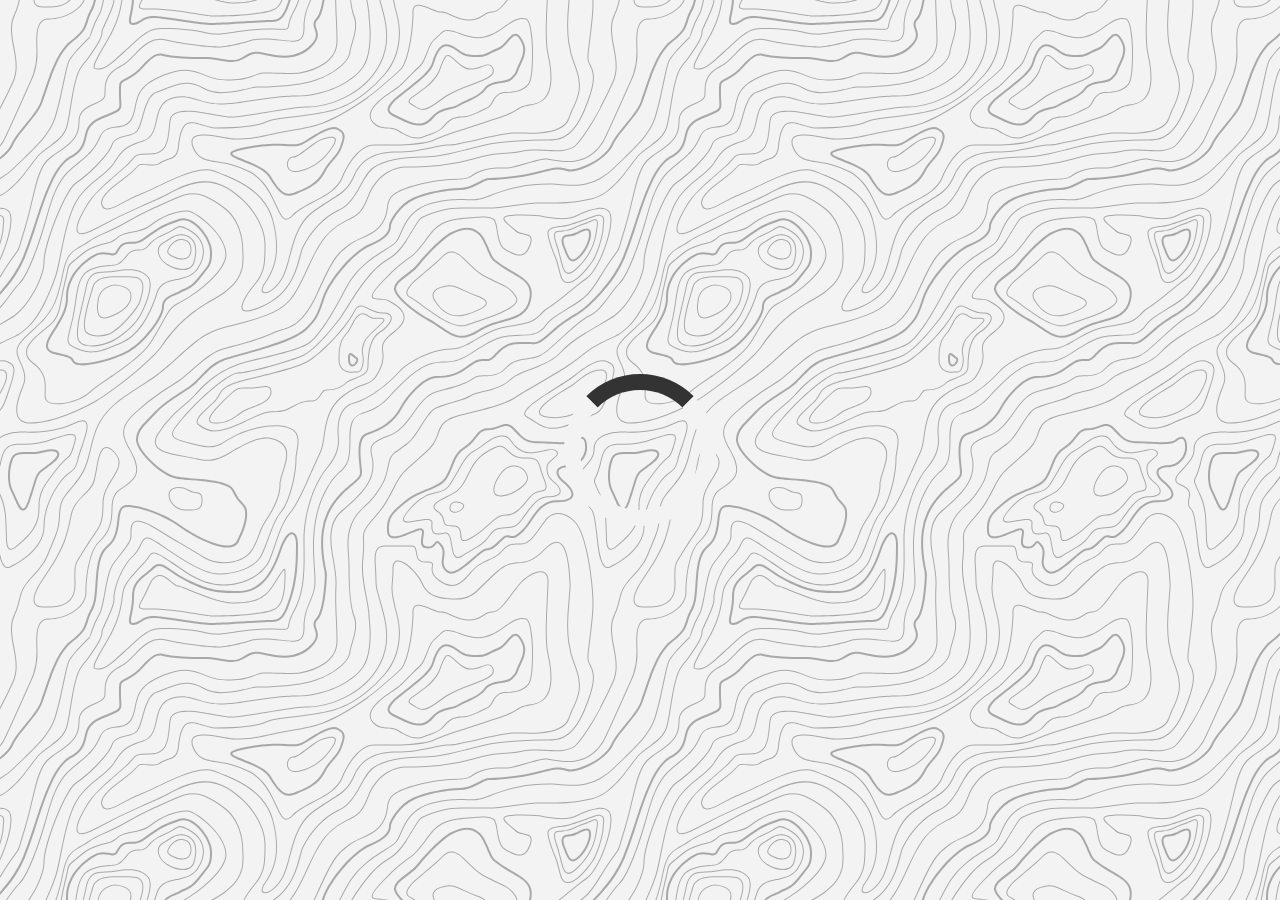
<file: quote generator/index.html>
<!DOCTYPE html>
<html lang="en">
<head>
    <meta charset="UTF-8">
    <meta http-equiv="X-UA-Compatible" content="IE=edge">
    <meta name="viewport" content="width=device-width, initial-scale=1.0">
    <title>Js Projects</title>
    <link rel="stylesheet" href="style.css">
    <link rel="stylesheet" href="https://cdnjs.cloudflare.com/ajax/libs/font-awesome/5.10.2/css/all.min.css" />
</head>
<body>
    <div class="quote-container" id="quote-container">
        <!-- quote -->
        <div class="quote-text">
        <i class="fas fa-quote-left"></i>
        <span id="quote"></span>
        </div>
    
    <!-- author -->
     <div class="quote-author">
        <span id="author"></span>
     </div>
     <!-- Buttons -->
     <div class="button-container">
        <button id="twt-btn"><i class="fab fa-twitter" aria-hidden="true"></i></button>
        <button class="new-quote" id="new-quote">New Quote</button>
     </div>
    </div>
    <!-- script -->
    <div class="loader" id="loader"></div>
    <script src="script.js"></script>
</body>
</html>
</file>
<file: quote generator/style.css>
@import url('https://fonts.googleapis.com/css2?family=Mulish&display=swap');

html {
box-sizing: border-box;
}

body{
    margin: 0;
    min-height: 100vh;
    background-color: #f3f3f3;
    background-image: url("data:image/svg+xml,%3Csvg xmlns='http://www.w3.org/2000/svg' width='600' height='600' viewBox='0 0 600 600'%3E%3Cpath fill='%23383739' fill-opacity='0.4' d='M600 325.1v-1.17c-6.5 3.83-13.06 7.64-14.68 8.64-10.6 6.56-18.57 12.56-24.68 19.09-5.58 5.95-12.44 10.06-22.42 14.15-1.45.6-2.96 1.2-4.83 1.9l-4.75 1.82c-9.78 3.75-14.8 6.27-18.98 10.1-4.23 3.88-9.65 6.6-16.77 8.84-1.95.6-3.99 1.17-6.47 1.8l-6.14 1.53c-5.29 1.35-8.3 2.37-10.54 3.78-3.08 1.92-6.63 3.26-12.74 5.03a384.1 384.1 0 0 1-4.82 1.36c-2.04.58-3.6 1.04-5.17 1.52a110.03 110.03 0 0 0-11.2 4.05c-2.7 1.15-5.5 3.93-8.78 8.4a157.68 157.68 0 0 0-6.15 9.2c-5.75 9.07-7.58 11.74-10.24 14.51a50.97 50.97 0 0 1-4.6 4.22c-2.33 1.9-10.39 7.54-11.81 8.74a14.68 14.68 0 0 0-3.67 4.15c-1.24 2.3-1.9 4.57-2.78 8.87-2.17 10.61-3.52 14.81-8.2 22.1-4.07 6.33-6.8 9.88-9.83 12.99-.47.48-.95.96-1.5 1.48l-3.75 3.56c-1.67 1.6-3.18 3.12-4.86 4.9a42.44 42.44 0 0 0-9.89 16.94c-2.5 8.13-2.72 15.47-1.76 27.22.47 5.82.51 6.36.51 8.18 0 10.51.12 17.53.63 25.78.24 4.05.56 7.8.97 11.22h.9c-1.13-9.58-1.5-21.83-1.5-37 0-1.86-.04-2.4-.52-8.26-.94-11.63-.72-18.87 1.73-26.85a41.44 41.44 0 0 1 9.65-16.55c1.67-1.76 3.18-3.27 4.83-4.85.63-.6 3.13-2.96 3.75-3.57a71.6 71.6 0 0 0 1.52-1.5c3.09-3.16 5.86-6.76 9.96-13.15 4.77-7.42 6.15-11.71 8.34-22.44.86-4.21 1.5-6.4 2.68-8.6.68-1.25 1.79-2.48 3.43-3.86 1.38-1.15 9.43-6.8 11.8-8.72 1.71-1.4 3.26-2.81 4.7-4.3 2.72-2.85 4.56-5.54 10.36-14.67a156.9 156.9 0 0 1 6.1-9.15c3.2-4.33 5.9-7.01 8.37-8.07 3.5-1.5 7.06-2.77 11.1-4.02a233.84 233.84 0 0 1 7.6-2.2l2.38-.67c6.19-1.79 9.81-3.16 12.98-5.15 2.14-1.33 5.08-2.33 10.27-3.65l6.14-1.53c2.5-.63 4.55-1.2 6.52-1.82 7.24-2.27 12.79-5.06 17.15-9.05 4.05-3.72 9-6.2 18.66-9.9l4.75-1.82c1.87-.72 3.39-1.31 4.85-1.91 10.1-4.15 17.07-8.32 22.76-14.4 6.05-6.45 13.95-12.4 24.49-18.92 1.56-.96 7.82-4.6 14.15-8.33v-64.58c-4 8.15-8.52 14.85-12.7 17.9-2.51 1.82-5.38 4.02-9.04 6.92a1063.87 1063.87 0 0 0-6.23 4.98l-1.27 1.02a2309.25 2309.25 0 0 1-4.87 3.9c-7.55 6-12.9 10.05-17.61 13.19-3.1 2.06-3.86 2.78-8.06 7.13-5.84 6.07-11.72 8.62-29.15 10.95-11.3 1.5-20.04 4.91-30.75 11.07-1.65.94-7.27 4.27-6.97 4.1-2.7 1.58-4.69 2.69-6.64 3.66-5.63 2.8-10.47 4.17-15.71 4.17-17.13 0-41.44 11.51-51.63 22.83-12.05 13.4-31.42 27.7-45.25 31.16-7.4 1.85-11.85 7.05-14.04 14.69-1.26 4.4-1.58 8.28-1.58 13.82 0 .82.01.98.24 3.63.45 5.18.35 8.72-.77 13.26-1.53 6.2-4.89 12.6-10.59 19.43-13.87 16.65-22.88 46.58-22.88 71.68 0 2.39.02 4.26.06 8.75.12 10.8.1 15.8-.22 21.95-.56 11.18-2.09 20.73-5 29.3h-1.05c2.94-8.56 4.49-18.12 5.05-29.35.31-6.13.34-11.1.22-21.9-.04-4.48-.06-6.36-.06-8.75 0-25.32 9.07-55.47 23.12-72.32 5.6-6.72 8.88-12.99 10.38-19.03 1.09-4.4 1.18-7.85.74-12.93-.23-2.7-.24-2.86-.24-3.72 0-5.62.32-9.57 1.62-14.1 2.28-7.95 6.97-13.44 14.76-15.39 13.6-3.4 32.82-17.59 44.75-30.84C409 360.14 433.58 348.5 451 348.5c5.07 0 9.77-1.33 15.26-4.07 1.93-.96 3.9-2.05 6.58-3.62-.3.18 5.33-3.16 6.98-4.11 10.82-6.21 19.66-9.67 31.11-11.2 17.23-2.3 22.9-4.75 28.57-10.64 4.25-4.41 5.04-5.16 8.22-7.28 4.68-3.11 10.01-7.14 17.55-13.14a1113.33 1113.33 0 0 0 4.86-3.89l1.28-1.02a4668.54 4668.54 0 0 1 6.23-4.98c3.67-2.9 6.55-5.12 9.07-6.95 4.37-3.19 9.16-10.56 13.29-19.4v66.9zm0-116.23c-.62.01-1.27.06-1.95.13-6.13.63-13.83 3.45-21.83 7.45-3.64 1.82-8.46 2.67-14.17 2.71-4.7.04-9.72-.47-14.73-1.33-1.7-.3-3.26-.61-4.67-.93a31.55 31.55 0 0 0-3.55-.57 273.4 273.4 0 0 0-16.66-.88c-10.42-.16-17.2.74-17.97 2.73-.38.97.6 2.55 3.03 4.87 1.01.97 2.22 2.03 4.04 3.55a1746.07 1746.07 0 0 0 4.79 4.02c1.39 1.2 3.1 1.92 5.5 2.5.7.16.86.2 2.64.54 3.53.7 5.03 1.25 6.15 2.63 1.41 1.76 1.4 4.54-.15 8.88-2.44 6.83-5.72 10.05-10.19 10.33-3.63.23-7.6-1.29-14.52-5.06-4.53-2.47-6.82-7.3-8.32-15.26-.17-.87-.32-1.78-.5-2.86l-.43-2.76c-1.05-6.58-1.9-9.2-3.73-10.11-.81-.4-1.59-.74-2.36-1-2.27-.77-4.6-1.02-8.1-.92-2.29.07-14.7 1-13.77.93-20.55 1.37-28.8 5.05-37.09 14.99a133.07 133.07 0 0 0-4.25 5.44l-2.3 3.09-2.51 3.32c-4.1 5.36-7.06 8.48-10.39 11.12-.65.52-1.33 1.04-2.13 1.62l-4.11 2.94a106.8 106.8 0 0 0-5.16 3.99c-4.55 3.74-9.74 8.6-16.25 15.38-8.25 8.58-11.78 13.54-11.7 15.95.07 1.65 1.64 2.11 6.79 2.38 1.61.09 2.15.12 2.98.2 2.95.24 5.09.73 6.81 1.68 7.48 4.15 11.63 7.26 13.95 11.58 3.3 6.15.8 12.88-8.89 20.26-8.28 6.3-11.1 10.37-11.31 14.96-.06 1.17 0 1.93.26 4.43.69 6.47.25 10.65-2.8 17.42a44.23 44.23 0 0 1-4.16 7.53c-2.82 3.97-5.47 5.74-10.6 7.69-.43.16-3.34 1.23-4.27 1.59-1.8.68-3.38 1.36-5.01 2.14-4.18 2-8.4 4.6-13.1 8.24-8.44 6.51-13.23 14.56-15.98 25.06-1.1 4.2-1.55 6.81-2.8 15.21-1.26 8.6-2.17 12.64-4.08 16.55-2.1 4.28-11.93 26.59-12.97 28.88a382.7 382.7 0 0 1-6.37 13.41c-4.07 8.11-7.61 14.07-10.73 17.81-5.38 6.46-8.98 14.37-13.77 28.42a810.14 810.14 0 0 0-1.89 5.6c-1.8 5.35-2.96 8.6-4.26 11.85-6.13 15.32-25.43 26.31-46.46 26.31-11.2 0-20.58-2.74-31.02-8.55-5.6-3.13-4.55-2.42-22.26-14.54-14.33-9.8-17.7-10.73-20.47-6.9-.37.5-1.81 2.74-1.83 2.77a52.24 52.24 0 0 1-4.94 5.9c-.73.79-5.52 5.87-6.97 7.45-2.38 2.6-4.3 4.81-5.98 6.93a45.6 45.6 0 0 0-5.08 7.66c-1.29 2.57-1.9 5.25-2.66 10.6a997.6 997.6 0 0 1-.46 3.18h-1l.47-3.32c.77-5.45 1.4-8.2 2.75-10.9a46.54 46.54 0 0 1 5.2-7.84c1.7-2.14 3.63-4.38 6.03-6.98 1.45-1.59 6.24-6.68 6.96-7.46a51.58 51.58 0 0 0 4.84-5.78s1.47-2.26 1.86-2.8c3.25-4.5 7.08-3.44 21.84 6.67 17.67 12.08 16.62 11.38 22.19 14.48 10.3 5.73 19.5 8.43 30.53 8.43 20.65 0 39.57-10.77 45.54-25.69a219.7 219.7 0 0 0 4.24-11.8 6752.32 6752.32 0 0 0 1.88-5.6c4.83-14.16 8.47-22.14 13.96-28.73 3.05-3.66 6.56-9.57 10.6-17.61 1.97-3.93 4.04-8.31 6.35-13.38 1.03-2.28 10.88-24.61 12.98-28.91 1.85-3.79 2.75-7.76 4-16.25 1.24-8.44 1.7-11.07 2.81-15.32 2.8-10.7 7.71-18.94 16.33-25.6a73.18 73.18 0 0 1 13.29-8.35c1.66-.8 3.27-1.48 5.08-2.18.94-.36 3.86-1.43 4.28-1.59 4.95-1.88 7.44-3.55 10.14-7.33 1.35-1.9 2.68-4.3 4.06-7.37 2.97-6.58 3.39-10.59 2.72-16.9a27.13 27.13 0 0 1-.27-4.58c.22-4.94 3.21-9.24 11.7-15.7 9.33-7.11 11.66-13.34 8.62-19-2.2-4.09-6.25-7.12-13.55-11.17-1.57-.88-3.6-1.33-6.42-1.57-.8-.07-1.34-.1-2.95-.19-5.77-.3-7.63-.85-7.72-3.34-.1-2.81 3.5-7.87 11.97-16.69 6.53-6.8 11.75-11.69 16.33-15.45 1.79-1.47 3.42-2.72 5.2-4.03l4.12-2.94c.79-.58 1.46-1.08 2.1-1.59 3.26-2.6 6.16-5.65 10.21-10.94a383.2 383.2 0 0 0 2.5-3.32l2.31-3.09c1.8-2.39 3.04-4 4.29-5.48 8.47-10.17 16.98-13.96 37.27-15.3-.44.02 12-.9 14.32-.98 3.62-.1 6.05.16 8.46.98.8.27 1.62.62 2.47 1.04 2.27 1.14 3.17 3.87 4.27 10.85l.44 2.76c.17 1.07.33 1.97.5 2.83 1.44 7.69 3.62 12.29 7.8 14.57 6.76 3.68 10.6 5.15 13.99 4.94 4-.25 6.99-3.17 9.3-9.67 1.45-4.04 1.46-6.49.32-7.92-.9-1.12-2.28-1.62-5.57-2.27a55.8 55.8 0 0 1-2.67-.55c-2.54-.6-4.39-1.4-5.93-2.71a252.63 252.63 0 0 0-4.78-4.01 84.35 84.35 0 0 1-4.08-3.6c-2.73-2.6-3.86-4.43-3.28-5.95 1.02-2.64 7.82-3.54 18.93-3.37a230.56 230.56 0 0 1 16.73.88c2.76.39 3.2.49 3.68.6 1.4.3 2.95.62 4.62.91a82.9 82.9 0 0 0 14.56 1.32c5.56-.04 10.24-.86 13.73-2.6 8.1-4.05 15.89-6.9 22.17-7.56.7-.07 1.4-.11 2.05-.13v1zm0-100.94v1.5c-8.62 16.05-17.27 29.55-23.65 35.92-3.19 3.2-7.62 4.9-13.54 5.56-4.45.48-8.28.4-19.18-.2-9.91-.55-15.32-.44-20.52.78a84.05 84.05 0 0 1-15 2.11l-2.25.14c-12.49.75-19.37 1.78-32.72 5.74-4.5 1.33-9.27 2.49-14.3 3.48a246.27 246.27 0 0 1-32.6 3.97c-7.56.45-13.21.57-20.24.57-5.4 0-11.9 1.61-18 5.18-8.3 4.87-15.06 12.87-19.53 24.5a68.57 68.57 0 0 1-4.56 9.8c-3.6 6.2-6.92 8.99-13.38 12.18l-4.03 1.96a64.48 64.48 0 0 0-15.16 10.25c-8.2 7.33-13.72 16.63-22.54 35.6l-2.08 4.49c-7.3 15.7-11.5 23.3-17.35 29.87-7.7 8.66-20.25 14.42-40.31 20.08-4.37 1.23-19.04 5.08-19.24 5.13-6.92 1.87-11.68 3.34-15.63 4.92-10.55 4.22-18.71 10.52-36.38 26.52l-1.7 1.54c-8.58 7.76-13.41 11.9-18.81 15.88-3.95 2.9-8 5.67-12.97 8.91-2.06 1.34-10.3 6.6-12.33 7.94-11.52 7.5-18.53 13.04-24.62 20.08a62.01 62.01 0 0 0-6.44 8.85c-4.13 6.91-6.27 13.15-9.2 25.11l-1.54 6.26c-.6 2.45-1.15 4.54-1.72 6.58-2.97 10.7-6.9 17.36-14.78 26.91L69.6 491a148.51 148.51 0 0 0-4.19 5.3 23.9 23.9 0 0 0-3.44 6.28c-1.16 3.23-1.52 5.9-1.87 11.94-.58 10.05-1.42 15.04-4.63 22.67-1.57 3.72-5.66 14.02-6.41 15.8a73.46 73.46 0 0 1-3.57 7.4c-2.88 5.14-6.71 10.12-13.12 16.95-5.96 6.36-8.87 10.9-10.61 16a56.88 56.88 0 0 0-1.38 4.82l-.46 1.84h-1.03l.52-2.08c.52-2.09.92-3.49 1.4-4.9 1.8-5.25 4.78-9.9 10.84-16.36 6.35-6.78 10.13-11.7 12.97-16.77a72.5 72.5 0 0 0 3.52-7.29c.75-1.76 4.84-12.06 6.4-15.8 3.17-7.5 3.99-12.4 4.56-22.33.35-6.14.72-8.88 1.93-12.23a24.9 24.9 0 0 1 3.58-6.54c1.27-1.7 2.6-3.37 4.22-5.34l4.11-4.95c7.8-9.46 11.66-16 14.59-26.54.56-2.04 1.1-4.12 1.71-6.56l1.53-6.26c2.96-12.04 5.13-18.36 9.32-25.39 1.84-3.08 4-6.05 6.54-8.99 6.17-7.12 13.24-12.7 24.83-20.26 2.05-1.33 10.28-6.6 12.33-7.94 4.96-3.22 9-5.98 12.92-8.87 5.37-3.95 10.19-8.08 18.74-15.82l1.7-1.54c17.76-16.09 25.98-22.43 36.67-26.7 4-1.6 8.8-3.09 15.75-4.96.21-.06 14.87-3.9 19.22-5.13 19.9-5.61 32.32-11.31 39.85-19.78 5.76-6.48 9.93-14.02 17.18-29.64l2.09-4.5c8.87-19.07 14.44-28.46 22.77-35.9a65.48 65.48 0 0 1 15.38-10.4l4.04-1.97c6.3-3.1 9.47-5.77 12.96-11.77a67.6 67.6 0 0 0 4.48-9.67c4.56-11.84 11.47-20.02 19.97-25 6.25-3.66 12.93-5.32 18.5-5.32 7.01 0 12.65-.12 20.17-.57a245.3 245.3 0 0 0 32.47-3.96c5-.98 9.75-2.13 14.22-3.45 13.43-3.98 20.38-5.02 32.94-5.78l2.24-.14c5.76-.37 9.8-.9 14.85-2.09 5.31-1.25 10.79-1.35 22.6-.7 9.04.5 12.84.58 17.21.1 5.71-.62 9.94-2.26 12.95-5.26 6.44-6.45 15.3-20.37 24.35-36.72zm0 450.21c-1.28-4.6-2.2-10.55-3.33-20.25l-.24-2.04-.23-2.03c-1.82-15.7-3.07-21.98-5.55-24.47-2.46-2.46-3.04-5.03-2.52-8.64.1-.6.18-1.1.39-2.15.69-3.54.77-5.04.08-6.84-.91-2.38-3.31-4.41-7.79-6.26-5.08-2.09-6.52-4.84-4.89-8.44.66-1.45 1.79-3.02 3.52-5.01 1.04-1.2 5.48-5.96 5.08-5.53 6.15-6.7 8.98-11.34 8.98-16.48a15.2 15.2 0 0 1 6.5-12.89v1.26a14.17 14.17 0 0 0-5.5 11.63c0 5.47-2.93 10.29-9.24 17.16.38-.42-4.04 4.33-5.07 5.5-1.67 1.93-2.75 3.43-3.36 4.77-1.37 3.04-.23 5.22 4.36 7.1 4.71 1.95 7.32 4.16 8.34 6.83.78 2.04.7 3.67-.03 7.4-.2 1.03-.3 1.51-.38 2.09-.48 3.33.03 5.59 2.23 7.8 2.74 2.74 3.98 8.96 5.84 25.06l.24 2.03.23 2.04c.82 7.01 1.53 12.06 2.34 16.03v4.33zm0-62.16c-1.4-3.13-4.43-9.9-4.95-11.17-1.02-2.53-1.25-3.8-.91-5.18.2-.84 2.05-4.68 2.32-5.33a70.79 70.79 0 0 0 3.54-11.2v3.99a62.82 62.82 0 0 1-2.62 7.6c-.31.75-2.09 4.46-2.27 5.18-.28 1.12-.08 2.22.87 4.57.41 1.02 2.5 5.7 4.02 9.09v2.45zm0-85.09c-1.65 1.66-3.66 2.9-6.4 4.13-.25.1-13.97 5.47-20.4 8.43-9.35 4.32-16.7 5.9-23.03 5.25-5.08-.53-9.02-2.25-14.77-5.92l-3.2-2.07a77.4 77.4 0 0 0-5.44-3.27c-4.05-2.18-3.25-5.8 1.47-10.47 3.71-3.68 9.6-7.93 18.73-13.8l4.46-2.82c17.95-11.33 18.22-11.5 22.27-14.74 11.25-9 19.69-14.02 26.31-15.1v1.02c-6.37 1.1-14.62 6-25.69 14.86-4.1 3.28-4.34 3.44-22.36 14.8a652.4 652.4 0 0 0-4.45 2.83c-9.07 5.83-14.92 10.05-18.57 13.66-4.31 4.28-4.95 7.13-1.7 8.88 1.7.91 3.29 1.88 5.5 3.3l3.2 2.08c5.64 3.59 9.45 5.25 14.34 5.76 6.13.64 13.32-.9 22.52-5.15 6.46-2.98 20.18-8.35 20.4-8.44 3.04-1.37 5.1-2.71 6.81-4.69v1.47zm0-41.37v1c-6.56.26-12.11 3.13-19.71 9.08l-4.63 3.68a51.87 51.87 0 0 1-4.4 3.14c-.82.52-5.51 3.33-6.22 3.76-3.31 2-6.15 3.8-8.87 5.6a112.61 112.61 0 0 0-8.16 5.92c-4.61 3.72-7.4 6.9-7.97 9.35-.63 2.67 1.48 4.53 7.05 5.46 10.7 1.78 20.92-.05 30.45-4.65a61.96 61.96 0 0 0 17.1-12.2 41.8 41.8 0 0 0 5.36-7.42v1.92a38.94 38.94 0 0 1-4.64 6.19 62.95 62.95 0 0 1-17.39 12.41c-9.7 4.68-20.13 6.55-31.05 4.73-6.06-1-8.65-3.29-7.85-6.67.64-2.74 3.53-6.05 8.31-9.9 2.35-1.9 5.1-3.88 8.24-5.97 2.73-1.82 5.58-3.61 8.9-5.62.72-.44 5.4-3.24 6.22-3.75 1.26-.8 2.6-1.76 4.3-3.09.8-.62 3.9-3.1 4.63-3.67 7.77-6.1 13.49-9.04 20.33-9.3zm0-154.6v1c-1.75-.24-4.3.23-7.82 1.55-10.01 3.75-13.8 5.07-19.15 6.76-1.78.56-2.63.83-3.87 1.24-1.48.5-3.16.76-6.74 1.16a1550.34 1550.34 0 0 0-2.64.3c-7.8.94-11.28 2.47-11.28 6.07 0 4.45 2.89 13.18 7.96 25.81a57.34 57.34 0 0 1 2.33 7.6 258.32 258.32 0 0 1 .84 3.46c1.86 7.62 3.17 10.71 5.56 11.67 2.21.88 4.7.6 7.47-.72 3.48-1.69 7.22-4.94 11.2-9.47 1.52-1.7 2.97-3.49 4.59-5.57l3.16-4.1c2.59-3.23 6.07-12.21 8.39-20.23v3.45c-2.29 7.2-5.27 14.5-7.61 17.41-.44.55-2.67 3.46-3.15 4.09-1.63 2.1-3.1 3.9-4.62 5.62-4.08 4.61-7.9 7.94-11.53 9.7-2.99 1.44-5.77 1.75-8.28.74-2.84-1.13-4.2-4.34-6.15-12.35a2097.48 2097.48 0 0 1-.84-3.46c-.8-3.2-1.47-5.45-2.28-7.46-5.14-12.8-8.04-21.55-8.04-26.19 0-4.37 3.84-6.06 12.16-7.07a160.9 160.9 0 0 1 2.65-.3c3.5-.39 5.15-.64 6.53-1.1 1.26-.42 2.1-.7 3.88-1.26 5.34-1.68 9.11-3 19.1-6.74 3.53-1.32 6.22-1.84 8.18-1.61zM0 292c10.13-11.31 18.13-23.2 23.07-35.39 3.3-8.14 6.09-16.12 10.81-30.55l1.59-4.84c6.53-19.94 10.11-29.82 14.77-39.56 6.07-12.72 12.55-21.18 20.27-25.54 6.66-3.76 10.2-7.86 12.22-13.15a46.6 46.6 0 0 0 1.86-6.58c1.23-5.2 2.05-7.59 3.93-10.36 2.45-3.62 6.27-6.53 12.1-8.96 15.78-6.58 16.73-7.04 18.05-9.01.65-.98.83-2.15.74-4.51-.03-.73-.23-3.82-.24-4A93.8 93.8 0 0 1 119 94c0-10.04.18-11.37 2.37-13.15.52-.42 1.13-.8 2.07-1.3.27-.14 2.18-1.12 2.84-1.48a68.4 68.4 0 0 0 9.12-5.87c2.06-1.54 2.64-2.14 8.01-7.93 3.78-4.09 6.21-6.36 8.96-8.12 3.64-2.33 7.2-3.12 10.9-2.11 4.4 1.2 10.81 2 18.78 2.46 6.9.4 12.9.5 21.95.5 4.87 0 8.97.47 15.4 1.57 7.77 1.33 9.3 1.54 12.38 1.54 4.05 0 7.43-.88 10.68-2.95 5.06-3.22 8.11-4.67 11.2-5.2 3.62-.64 4.77-.46 16.55 2.06 17.26 3.7 30.85 1.36 41.06-9.7 5.1-5.53 5.48-8.9 3.48-14.8-.83-2.42-1.03-3.1-1.17-4.3-.29-2.52.5-4.71 2.71-6.93 2.65-2.65 4.72-9.17 6.22-18.29h2.03c-1.56 9.71-3.77 16.65-6.83 19.7-1.79 1.8-2.36 3.39-2.14 5.28.11 1 .3 1.63 1.07 3.9 2.22 6.53 1.76 10.66-3.9 16.8-10.77 11.66-25.07 14.13-42.95 10.3-11.42-2.45-12.55-2.62-15.78-2.06-2.77.48-5.62 1.84-10.47 4.92a20.93 20.93 0 0 1-11.76 3.27c-3.25 0-4.81-.22-12.73-1.57C212.74 59.46 208.73 59 204 59c-9.1 0-15.11-.1-22.07-.5-8.09-.47-14.62-1.29-19.2-2.54-5.62-1.53-10.17 1.38-17.85 9.66-5.5 5.94-6.08 6.53-8.28 8.18a70.38 70.38 0 0 1-9.38 6.03c-.68.37-2.58 1.35-2.84 1.49-.84.44-1.35.76-1.75 1.08C121.16 83.6 121 84.8 121 94c0 1.85.06 3.54.17 5.44 0 .17.2 3.28.24 4.03.1 2.75-.13 4.29-1.08 5.71-1.67 2.5-2.27 2.8-18.95 9.74-5.48 2.29-8.99 4.96-11.2 8.24-1.71 2.51-2.47 4.73-3.64 9.7-.83 3.5-1.21 4.92-1.94 6.83-2.18 5.73-6.05 10.19-13.1 14.18-7.3 4.12-13.55 12.28-19.46 24.66-4.6 9.64-8.17 19.46-14.67 39.32l-1.58 4.84c-4.75 14.47-7.54 22.48-10.86 30.69-5.28 13.01-13.95 25.65-24.93 37.6v-2.97zm0 78v-.5l1-.01c6.32 0 7.47 5.2 4.6 13.36a60.36 60.36 0 0 1-5.6 11.3v-1.92a57.76 57.76 0 0 0 4.65-9.72c2.69-7.6 1.71-12.02-3.65-12.02-.34 0-.67 0-1 .02v-46.59a340.96 340.96 0 0 0 13.71-8.34c13.66-9.46 29.79-37.6 29.79-53.59 0-18.1 21.57-72.64 32.23-79.42 12.71-8.09 32.24-27.96 35.8-37.75 1.93-5.3 5.5-7.27 14.42-9.37 6.15-1.44 8.64-2.42 10.67-4.79 1.5-1.74 2.72-4.79 4.33-10.3.23-.78 1.9-6.68 2.43-8.46 3.62-12.08 7.3-18.49 13.47-20.39 2.5-.76 3.03-.98 9.74-3.7 7.49-3.03 11.97-4.43 17.12-4.92 6.75-.65 13.13.75 19.55 4.67 5.43 3.32 12.19 4.72 20.17 4.56 6.03-.12 12.2-1.07 19.83-2.8 1.82-.4 7.38-1.74 8.26-1.94 2.69-.6 4.34-.89 5.48-.89 4.97 0 8.93-.05 14.2-.27 7.9-.32 15.56-.92 22.75-1.88 8.5-1.14 15.9-2.73 21.88-4.82 18.9-6.62 32.64-18.3 33.67-27.59.29-2.56.4-2.96 2.79-11.11 2.33-7.95 3.21-12.93 2.72-18.23-.2-2.24-.69-4.38-1.48-6.42-1.5-3.92-2.63-9.4-3.43-16.18h.9c.77 6.47 1.89 11.72 3.47 15.82a24.93 24.93 0 0 1 1.54 6.69c.5 5.46-.4 10.54-2.77 18.6-2.36 8.06-2.47 8.47-2.74 10.95-1.09 9.75-15.1 21.68-34.33 28.41-6.06 2.12-13.52 3.72-22.09 4.87-7.22.96-14.92 1.57-22.83 1.89-5.3.21-9.27.27-14.25.27-1.04 0-2.64.27-5.26.87-.87.2-6.43 1.53-8.26 1.94-7.68 1.73-13.92 2.7-20.03 2.82-8.15.17-15.1-1.27-20.71-4.7-6.23-3.81-12.4-5.16-18.93-4.54-5.04.48-9.44 1.86-16.84 4.86-6.75 2.74-7.29 2.95-9.82 3.73-5.73 1.76-9.28 7.96-12.81 19.72-.53 1.77-2.2 7.66-2.43 8.46-1.66 5.65-2.91 8.78-4.53 10.67-2.22 2.58-4.84 3.62-12.01 5.3-7.8 1.83-11.13 3.66-12.9 8.54-3.65 10.04-23.32 30.06-36.2 38.25C65.94 190 44.5 244.2 44.5 262c0 16.34-16.3 44.78-30.22 54.41-2.14 1.48-8.24 5.12-14.28 8.68v-1.16 46.09zm0-173.7v-1.11c7.42-3.82 14.55-10.23 21.84-18.98 3.8-4.56 14.21-18.78 15.79-20.55 1.8-2.04 4.06-3.96 7.42-6.45 1.08-.8 4.92-3.57 5.49-3.99 9.36-6.85 14-11.96 15.98-19.36.8-2.98 1.54-6.78 2.46-12.3.23-1.44 2-12.46 2.56-15.79 2.87-16.77 5.73-26.79 10.07-32.1C92.46 52.43 101.5 38.13 101.5 33c0-2.54.34-3.35 6.05-15.71.68-1.49 1.25-2.74 1.77-3.93 2.5-5.75 3.9-10.04 4.14-13.36h1c-.23 3.48-1.66 7.87-4.23 13.76-.52 1.2-1.09 2.45-1.78 3.95-5.54 12.01-5.95 12.99-5.95 15.29 0 5.47-9.09 19.84-20.11 33.31-4.2 5.12-7.03 15.06-9.86 31.64-.57 3.33-2.33 14.33-2.57 15.78-.92 5.56-1.67 9.38-2.48 12.4-2.05 7.68-6.82 12.93-16.35 19.91l-5.49 3.98c-3.3 2.45-5.51 4.34-7.27 6.31-1.53 1.73-11.94 15.93-15.76 20.53-7.52 9.02-14.88 15.6-22.61 19.46zm0 361.83v-4.33c.48 2.36 1 4.35 1.6 6.15 2 6.03 4.6 8.26 8.19 6.59C28.76 557.69 43.5 542.4 43.5 527c0-16.2 6.37-31.99 17.1-46.3 1.88-2.5 3.66-4.4 5.53-6 .73-.62 1.45-1.18 2.3-1.8l2-1.43c3.68-2.68 5.32-5.28 7.08-12.59.75-3.07 1.38-5.02 4.2-13.26l.63-1.88c3.24-9.58 4.56-14.97 4.17-18.65-.48-4.43-3.8-5.23-11.3-1.64a81.12 81.12 0 0 1-9.15 3.7c-13.89 4.67-26.96 5.8-42.66 5.42l-1.95-.05-1.45-.02a39.8 39.8 0 0 0-15.05 2.96A21.81 21.81 0 0 0 0 438.37v-1.26a23.55 23.55 0 0 1 4.55-2.57 40.77 40.77 0 0 1 16.92-3.02l1.95.05c15.6.38 28.57-.75 42.32-5.37a80.12 80.12 0 0 0 9.04-3.65c8.04-3.84 12.16-2.85 12.72 2.43.42 3.89-.92 9.34-4.21 19.08l-.64 1.88c-2.8 8.2-3.43 10.15-4.16 13.18-1.82 7.52-3.59 10.34-7.47 13.16l-2 1.43c-.84.6-1.54 1.15-2.25 1.75a35.45 35.45 0 0 0-5.37 5.84c-10.61 14.15-16.9 29.74-16.9 45.7 0 15.88-15 31.45-34.29 40.45-4.3 2.01-7.39-.66-9.56-7.18-.23-.68-.44-1.39-.65-2.13zm0-62.16v-2.45l1.46 3.27c2.1 4.8 3.46 10.33 4.26 16.77.66 5.3.84 9.3 1.04 18.5.2 9.32.5 12.75 1.63 15.05 1.28 2.6 3.67 2.35 8.29-1.5 17.14-14.3 21.82-22.9 21.82-38.62 0-7.17 1.1-12.39 3.7-17.68 2.27-4.67 3.65-6.62 13.4-19.62a69.8 69.8 0 0 1 7.6-8.79 44.76 44.76 0 0 1 3.54-3.06c.38-.3.64-.52.89-.74a10.47 10.47 0 0 0 2.63-3.32 35.78 35.78 0 0 0 2.26-5.94l.37-1.2.36-1.15c.29-.91.48-1.55.66-2.16.45-1.53.74-2.68.91-3.66.38-2.2.12-3.49-.85-4.15-2.35-1.61-9.28-.24-23.8 4.94-9.54 3.4-16.12 4.17-27.85 4.26-7.71.06-10.43.4-13.25 2.12-3.48 2.12-5.84 6.4-7.58 14.26-.5 2.2-.99 4.19-1.49 5.98v-3.98l.51-2.22c1.8-8.1 4.28-12.6 8.04-14.9 3.04-1.85 5.86-2.2 13.77-2.26 11.61-.09 18.1-.84 27.51-4.2 14.93-5.32 21.95-6.71 24.7-4.83 1.38.94 1.71 2.6 1.28 5.15a33.69 33.69 0 0 1-.94 3.78l-.66 2.17-.36 1.15-.37 1.2a36.64 36.64 0 0 1-2.33 6.1c-.8 1.53-1.61 2.52-2.86 3.61l-.92.77-1.02.83c-.9.74-1.65 1.4-2.47 2.18a68.84 68.84 0 0 0-7.48 8.66c-9.7 12.93-11.07 14.87-13.31 19.46-2.52 5.15-3.59 10.22-3.59 17.24 0 16.04-4.82 24.91-22.18 39.38-5.04 4.2-8.18 4.55-9.83 1.18-1.22-2.5-1.52-5.94-1.73-15.47-.2-9.16-.38-13.15-1.03-18.4-.79-6.34-2.12-11.8-4.19-16.49L0 495.98zM379.27 0h1.04l1.5 5.26c3.28 11.56 4.89 19.33 5.26 27.8.49 11.01-1.52 21.26-6.63 31.17-7.8 15.13-20.47 26.5-36.22 34.1-12.38 5.96-26.12 9.17-36.22 9.17-6.84 0-17.24 1.38-37.27 4.62l-2.27.37c-24.5 3.99-31.65 5-37.46 5-3.49 0-4.08-.08-19.54-2.8-3.56-.64-6.32-1.1-9-1.5-20.23-2.96-31-1.2-31.96 7.86-.1.85-.18 1.72-.29 2.81l-.27 2.73c-1.1 10.9-2.02 15.73-4.31 19.96-2.9 5.34-7.77 7.95-15.63 7.95-10.2 0-12.92.6-15.5 3.17.52-.51-5.03 5.85-8.16 8.7-2.75 2.5-14.32 12.55-15.77 13.83a341.27 341.27 0 0 0-6.54 5.92c-6.97 6.49-11.81 11.76-14.6 16.15-5.92 9.3-10.48 18.04-11.69 24.08-1.66 8.3 3.67 9.54 19.02 1.21a626.23 626.23 0 0 1 44.54-21.9c3.5-1.56 14.04-6.2 15.68-6.95 5.05-2.25 8.3-3.8 10.78-5.15l1.95-1.07 2.18-1.18c1.76-.94 3.38-1.76 5-2.55 18.1-8.72 34.48-10.46 50.33-1.2 22.89 13.34 38.28 37.02 38.28 56.44 0 19.12-.73 25.13-5.18 33.2a45.32 45.32 0 0 1-4.94 7.12c-6.47 7.77-11.81 16.2-12.76 21.27-1.2 6.34 4.69 7.03 20.17-.05 13.31-6.08 22.4-14.95 28.5-26.32a80.51 80.51 0 0 0 6.1-15.13c.9-2.98 3.17-11.65 3.41-12.48a29.02 29.02 0 0 1 1.75-4.83c7.47-14.93 21.09-30.5 36.25-37.24 7.61-3.38 13-9.65 19.4-20.79.84-1.48 4.26-7.64 5.14-9.17 3.52-6.1 6.22-9.7 9.37-11.98 10.15-7.4 28.7-11.1 50.29-11.1 7.52 0 16.54-1.24 27.51-3.58a420.1 420.1 0 0 0 14.96-3.52c-1.3.33 15.54-3.98 19.42-4.89 14.15-3.33 41.07-5.01 64.11-5.01 17.36 0 27.82-9.23 38.53-38.67 6.62-18.21 6.62-26.37 2.69-34.35l-1.18-2.37A13.36 13.36 0 0 1 587.5 58c0-4.03 0-4.01 2.5-24.56.46-3.73.8-6.74 1.12-9.64.9-8.45 1.38-15.2 1.38-20.8 0-.94-.02-1.94-.04-3h1c.03 1.06.04 2.06.04 3 0 5.65-.48 12.43-1.39 20.9-.3 2.91-.66 5.93-1.11 9.66-2.5 20.45-2.5 20.47-2.5 24.44 0 1.97.45 3.57 1.45 5.68.24.51 1.16 2.35 1.17 2.36 4.06 8.24 4.06 16.68-2.65 35.13-10.84 29.8-21.63 39.33-39.47 39.33-22.96 0-49.83 1.68-63.89 4.99-3.86.9-20.69 5.2-19.4 4.88a421.05 421.05 0 0 1-14.99 3.53c-11.04 2.35-20.11 3.6-27.72 3.6-21.4 0-39.76 3.67-49.7 10.9-3 2.19-5.64 5.7-9.1 11.68-.87 1.52-4.29 7.68-5.14 9.17-6.49 11.3-12 17.71-19.86 21.2-14.9 6.63-28.38 22.03-35.75 36.77a28.17 28.17 0 0 0-1.69 4.67c-.23.8-2.5 9.49-3.4 12.5a81.48 81.48 0 0 1-6.19 15.3c-6.2 11.56-15.44 20.58-28.96 26.76-16.1 7.36-23 6.55-21.58-1.04 1-5.29 6.4-13.83 12.99-21.73a44.33 44.33 0 0 0 4.82-6.96c4.35-7.88 5.06-13.77 5.06-32.72 0-19.04-15.19-42.4-37.72-55.55-15.57-9.08-31.62-7.38-49.45 1.21a132.9 132.9 0 0 0-7.14 3.71l-1.95 1.07a158.83 158.83 0 0 1-10.85 5.19c-1.65.74-12.18 5.38-15.69 6.95a625.25 625.25 0 0 0-44.46 21.86c-15.95 8.66-22.37 7.16-20.48-2.29 1.24-6.2 5.83-15.02 11.82-24.42 2.85-4.48 7.74-9.8 14.77-16.34 1.98-1.85 4.12-3.79 6.56-5.94 1.46-1.29 13.02-11.33 15.75-13.82 3.09-2.8 8.6-9.14 8.14-8.67 2.82-2.82 5.75-3.46 16.2-3.46 7.5 0 12.04-2.43 14.75-7.42 2.2-4.07 3.11-8.84 4.2-19.59l.26-2.73.3-2.81c.56-5.42 4.47-8.5 11.23-9.6 5.44-.88 12.51-.51 21.86.86 2.7.4 5.47.86 9.04 1.49 15.33 2.7 15.96 2.8 19.36 2.8 5.73 0 12.9-1.03 37.3-5l2.27-.36c20.1-3.26 30.52-4.64 37.43-4.64 9.95 0 23.54-3.18 35.78-9.08 15.57-7.5 28.09-18.73 35.78-33.65 5.02-9.75 7-19.82 6.51-30.67-.37-8.37-1.96-16.08-5.23-27.57L379.27 0zm13.68 0h1.02c.78 3.9 1.92 8.7 3.51 14.88 3.63 14.05 3.06 27.03-.75 38.77a61 61 0 0 1-11.35 20.68 138.36 138.36 0 0 1-19.32 18.77c-11.32 9.02-23.36 15.49-35.95 18.39a258.63 258.63 0 0 1-22.57 4.07c-3.17.44-6.36.85-10.3 1.32l-9.39 1.12c-11.53 1.41-17.45 2.55-21.64 4.46-9.28 4.21-28.35 6.04-49.21 6.04-1.37 0-2.8-.12-4.3-.35-2.62-.41-5-1.03-9.14-2.29-7.34-2.21-9.63-2.75-12.63-2.56-3.9.23-6.63 2.29-8.47 6.89-1.86 4.66-2.42 7.53-3.34 14.98-1.1 8.98-2.87 12.12-9.97 14.3a40.12 40.12 0 0 0-6.8 2.66c-.63.33-1.16.64-1.76 1.02l-1.34.86c-1.9 1.14-3.86 1.49-9.25 1.49-3.2 0-8.83-.55-9.51-.39-1.22.28-.75-.14-7.14 6.24-1.5 1.5-3.49 3.18-6.32 5.37-1.52 1.18-7.16 5.43-7.94 6.03-4.96 3.78-8.33 6.6-11.06 9.38-4.88 4.98-6.85 9.15-5.56 12.7 1.34 3.67 4.07 4.42 8.9 2.82a55.72 55.72 0 0 0 7.77-3.48c1.5-.77 7.78-4.13 9.37-4.96a116.8 116.8 0 0 1 12.31-5.68 162.2 162.2 0 0 0 11.04-4.84c2.04-.97 10.74-5.16 13-6.22 4.41-2.1 8.1-3.78 11.65-5.29 17.14-7.3 29.32-9.9 37.67-6.65l5.43 2.1c2.3.88 4.17 1.62 6.02 2.38a150.9 150.9 0 0 1 13.07 6c18.34 9.63 30.35 22.13 34.79 39.87 6.96 27.85 3.6 45.53-8.08 62.4-3.97 5.75-3.52 9.2.06 8.97 4.14-.28 10.21-4.95 15.11-12.52 3.1-4.8 5.1-10.45 8.05-21.53l1.69-6.35c.66-2.47 1.24-4.52 1.83-6.5 4.93-16.56 11-27.28 21.56-34.76 7.15-5.06 23.73-15.5 25.48-16.75 6.74-4.81 10.53-9.44 14.34-18 7.74-17.44 21.09-24.34 44.47-24.34 9.36 0 17.91-1.13 29.53-3.49a624.86 624.86 0 0 0 6.2-1.28c2.4-.5 4.07-.84 5.66-1.13 4.03-.74 7.04-1.1 9.61-1.1 4.44 0 9.39-1 31.39-5.99l2.95-.66c16.34-3.67 25.64-5.35 31.66-5.35 1.54 0 2.4.01 6.4.1 7.8.15 12.27.13 17.33-.2 16.41-1.06 26.73-5.36 29.8-14.56a87.1 87.1 0 0 1 3.55-8.83c-.15.31 2.29-4.96 2.9-6.38 5.38-12.3 5.57-21.92-1.44-39.44a86.4 86.4 0 0 1-5.26-20.72c-1.61-11.98-1.38-23.14.1-40.35l.2-2.12h1l-.2 2.2c-1.48 17.15-1.7 28.24-.11 40.14a85.4 85.4 0 0 0 5.2 20.47c7.1 17.78 6.91 27.67 1.43 40.22-.62 1.43-3.06 6.72-2.91 6.4a86.17 86.17 0 0 0-3.52 8.73c-3.23 9.72-13.9 14.15-30.68 15.24-5.1.33-9.58.35-17.42.2-3.98-.09-4.84-.1-6.37-.1-5.91 0-15.18 1.67-31.44 5.32l-2.95.67c-22.16 5.02-27.05 6.01-31.61 6.01-2.5 0-5.45.36-9.43 1.09-1.58.29-3.25.62-5.64 1.11a4894.21 4894.21 0 0 0-6.2 1.29c-11.68 2.37-20.3 3.51-29.73 3.51-23.02 0-36 6.71-43.53 23.66-3.9 8.8-7.82 13.58-14.7 18.5-1.78 1.27-18.36 11.7-25.48 16.75-10.34 7.32-16.3 17.87-21.19 34.23-.58 1.96-1.15 4-1.82 6.47l-1.69 6.35c-2.98 11.18-5 16.9-8.17 21.81-5.05 7.81-11.37 12.68-15.89 12.98-4.7.31-5.3-4.23-.94-10.53 11.52-16.64 14.82-34.03 7.92-61.6-4.35-17.42-16.16-29.72-34.27-39.22-4-2.1-8.2-4-12.99-5.97-1.84-.75-3.7-1.49-6-2.38l-5.43-2.08c-8.03-3.12-20.02-.58-36.92 6.63-3.52 1.5-7.21 3.19-11.61 5.27l-13 6.22c-4.71 2.22-8.16 3.75-11.11 4.88a115.87 115.87 0 0 0-12.21 5.63c-1.58.83-7.86 4.18-9.37 4.96a56.55 56.55 0 0 1-7.9 3.54c-5.3 1.75-8.62.85-10.17-3.43-1.46-4.02.66-8.5 5.8-13.74 2.75-2.82 6.16-5.66 11.15-9.48.79-.6 6.43-4.85 7.94-6.02a66.96 66.96 0 0 0 6.23-5.28c6.74-6.74 6.1-6.16 7.61-6.51.87-.2 6.69.36 9.74.36 5.22 0 7.03-.32 8.74-1.35l1.31-.84c.62-.4 1.18-.72 1.84-1.07a41.07 41.07 0 0 1 6.96-2.72c6.64-2.04 8.22-4.84 9.28-13.47.93-7.53 1.5-10.47 3.4-15.24 1.99-4.95 5.04-7.26 9.34-7.51 3.17-.2 5.5.35 12.97 2.6a63.54 63.54 0 0 0 9.02 2.26c1.45.22 2.83.34 4.14.34 20.71 0 39.7-1.82 48.8-5.96 4.32-1.96 10.29-3.1 21.93-4.53l9.4-1.12c3.92-.48 7.11-.88 10.27-1.32 8.16-1.14 15.4-2.43 22.49-4.06 12.42-2.86 24.33-9.26 35.55-18.2a137.4 137.4 0 0 0 19.18-18.64 60.02 60.02 0 0 0 11.15-20.32c3.76-11.57 4.32-24.36.75-38.23A284.86 284.86 0 0 1 392.95 0zM506.7 0h1.26c-.5.66-.9 1.18-1.17 1.51-3.95 4.96-6.9 7.92-9.82 9.57A10.02 10.02 0 0 1 492 12.5c-2.38 0-4.24.67-6.71 2.21l-2.65 1.71c-4.38 2.8-8.01 4.08-13.64 4.08-5.6 0-9.99-1.26-16.08-4.05a202.63 202.63 0 0 1-2.3-1.06l-2.18-.98c-1.6-.7-2.92-1.17-4.17-1.48a13.42 13.42 0 0 0-3.27-.43c-2.3 0-4.3-.68-11-3.37l-1.56-.62c-5-1.97-8.1-2.82-10.52-2.66-2.93.2-4.42 2.03-4.42 6.15 0 20.76-5.21 50.42-12.15 57.35-7.58 7.59-26.55 23.7-34.06 29.06-13.16 9.4-31.17 20.2-44.11 25.06a106.87 106.87 0 0 1-13.32 4.03c-3.28.78-6.6 1.43-11.25 2.24-.53.1-8.8 1.5-11.5 1.99-4.86.87-9.3 1.74-14 2.76-20.62 4.48-25.07 5.01-38.11 5.01-2.49 0-2.9-.07-14.05-2-2.42-.42-4.31-.73-6.15-1-8.11-1.19-13.83-1.36-17.64-.2-4.54 1.4-5.93 4.65-3.7 10.52 2.02 5.28 4.84 8.61 8.84 10.74 3.26 1.74 6.75 2.6 13.82 3.71 9.42 1.48 10.94 1.75 15.5 2.92a78.2 78.2 0 0 1 18.62 7.37c8.3 4.58 14.58 11.5 19.98 20.89 2.73 4.73 9.46 19.33 10.54 21.19 3.4 5.85 6.26 6.63 10.89 2 4.95-4.94 10.35-8.37 21.13-14.06.47-.25 2.06-1.1 2.12-1.12 7.98-4.21 11.92-6.51 15.87-9.54 5.11-3.9 8.66-8.1 10.77-13.11 8.52-20.24 20.75-33.31 32.46-33.31l5.5.03c10.53.08 17.35.02 24.9-.31 13.66-.62 23.78-2.09 29.39-4.67 5.85-2.7 13.42-5.49 24.18-9.02 3.46-1.14 6.29-2.05 12.7-4.1 7.7-2.45 11.08-3.54 15.17-4.9a1059.43 1059.43 0 0 1 11.33-3.72c3.67-1.2 5.96-2 8.03-2.78a59.88 59.88 0 0 0 6.66-2.94c1.87-.98 3.76-2.1 5.86-3.5 3.48-2.33 6.15-3.13 12.04-4.13l1.15-.2c5.71-1.01 9-2.3 12.76-5.63 7.82-6.96 8.58-23.18 3.84-44.52-1.7-7.67-2.1-19.28-1.57-35.47A837.22 837.22 0 0 1 546.76 0h1l-.15 3.06c-.32 6.42-.53 11.02-.68 15.62-.51 16.1-.12 27.65 1.56 35.21 4.82 21.68 4.04 38.2-4.16 45.48-3.91 3.48-7.37 4.84-13.24 5.87l-1.16.2c-5.76.99-8.32 1.75-11.65 3.98a63.73 63.73 0 0 1-5.96 3.56 60.86 60.86 0 0 1-6.77 2.99c-2.09.79-4.39 1.58-8.07 2.79a5398.31 5398.31 0 0 1-11.32 3.71c-4.1 1.37-7.48 2.46-15.18 4.92-6.42 2.04-9.24 2.95-12.7 4.08-10.73 3.53-18.27 6.3-24.07 8.98-5.76 2.66-15.97 4.14-29.77 4.77-7.56.33-14.4.39-24.95.31l-5.49-.03c-11.19 0-23.16 12.79-31.54 32.7-2.19 5.19-5.84 9.52-11.08 13.52-4.02 3.07-7.99 5.39-16.01 9.62l-2.12 1.12c-10.7 5.65-16.04 9.04-20.9 13.9-5.14 5.14-8.75 4.15-12.45-2.22-1.12-1.92-7.85-16.5-10.54-21.2-5.33-9.24-11.48-16.02-19.6-20.5a77.2 77.2 0 0 0-18.4-7.28c-4.5-1.17-6.02-1.43-15.4-2.9-7.17-1.12-10.74-2-14.13-3.81-4.22-2.25-7.2-5.77-9.3-11.27-2.43-6.39-.78-10.26 4.34-11.83 4-1.22 9.82-1.05 18.08.17 1.84.27 3.74.58 6.17 1 11.02 1.9 11.48 1.98 13.88 1.98 12.96 0 17.35-.52 37.9-4.99 4.71-1.02 9.16-1.9 14.03-2.77 2.71-.48 10.98-1.9 11.5-1.98 4.64-.81 7.95-1.46 11.2-2.23 4.55-1.07 8.76-2.34 13.2-4 12.83-4.81 30.79-15.59 43.88-24.94 7.47-5.33 26.4-21.4 33.94-28.94C407.3 61.98 412.5 32.49 412.5 12c0-4.61 1.86-6.9 5.35-7.15 2.63-.18 5.8.7 10.96 2.73l1.56.62c6.53 2.62 8.53 3.3 10.63 3.3 1.14 0 2.3.16 3.5.46 1.32.33 2.68.82 4.34 1.53a90.97 90.97 0 0 1 3.34 1.52l1.15.54c5.98 2.73 10.23 3.95 15.67 3.95 5.41 0 8.87-1.21 13.1-3.92.2-.13 2.1-1.38 2.66-1.72 2.62-1.63 4.64-2.36 7.24-2.36 1.47 0 2.94-.43 4.47-1.3 2.78-1.56 5.67-4.45 9.54-9.31l.7-.89zM324.54 600h-2.03c.49-2.96.91-6.2 1.28-9.66.44-4.1.76-8.25.98-12.21.08-1.39.14-2.65-.35-7.29-.47-1.94-.93-4.14-1.36-6.54-2.01-11.26-2.66-22.9-1.14-33.78a60.76 60.76 0 0 1 5.18-17.95 70.78 70.78 0 0 1 12.6-18.22c3.38-3.6 5.53-5.5 11.83-10.79 4.5-3.78 6.35-5.56 7.52-7.5.64-1.07.95-2.06.95-3.06 0-1.75 0-1.74-.75-9.23-.36-3.7-.57-6.3-.68-8.96-.5-12.1 1.62-19.6 8.11-21.76 15.9-5.3 25.89-12.1 33.45-25.54C409.6 390.65 425.85 376 436 376c12.36 0 20-1.96 29.41-8.8 6.76-4.92 9.5-6.6 12.47-7.46 2.22-.64 3.8-.74 9.12-.74 1.86 0 3.53-.83 5.57-2.62 1.08-.96 5.11-5.12 5.6-5.6 6.04-5.85 11.98-8.78 20.83-8.78 2.45 0 4.54.04 7.32.12 7.51.23 8.87.17 11.27-.7 3.03-1.1 5.53-3.03 14.75-11.17 8-7.06 10.72-8.92 22.87-16.47 1.44-.9 2.59-1.63 3.69-2.37a69.45 69.45 0 0 0 9.46-7.5c4.12-3.88 8.02-7.85 11.64-11.9v2.98a201.58 201.58 0 0 1-10.27 10.38c-3.18 3-6.2 5.35-9.72 7.7-1.12.76-2.28 1.5-3.75 2.4-12.05 7.5-14.71 9.32-22.6 16.28-9.46 8.35-12.01 10.32-15.39 11.55-2.74 1-4.19 1.06-12.01.82-2.76-.08-4.83-.12-7.26-.12-8.27 0-13.75 2.7-19.43 8.22-.44.43-4.52 4.64-5.68 5.66-2.37 2.09-4.46 3.12-6.89 3.12-5.1 0-6.6.1-8.56.66-2.67.78-5.29 2.37-11.85 7.15-9.8 7.13-17.85 9.19-30.59 9.19-9.22 0-24.96 14.2-34.13 30.49-7.84 13.94-18.24 21.02-34.55 26.46-5.31 1.77-7.21 8.51-6.75 19.78.1 2.6.31 5.19.68 8.84.75 7.62.75 7.58.75 9.43 0 1.38-.42 2.73-1.24 4.09-1.33 2.2-3.26 4.07-7.94 8-6.25 5.24-8.36 7.12-11.67 10.63a68.8 68.8 0 0 0-12.25 17.71 58.8 58.8 0 0 0-5 17.36c-1.49 10.66-.85 22.09 1.13 33.15.43 2.37.88 4.53 1.33 6.44.16.66.3 1.25.6 4.06a249.3 249.3 0 0 1-1.17 16.12c-.37 3.37-.78 6.53-1.25 9.44zm-13.4 0h-1.05l.12-.28c3.07-7.16 4.29-11.83 4.29-18.72 0-3.57-.07-4.93-.76-15.65-.77-12.04-1-19.64-.55-28.3.58-11.5 2.4-22.1 5.81-32.16 1.3-3.8 2.8-7.5 4.55-11.1 3.46-7.14 6.83-12.39 10.42-16.6a59.02 59.02 0 0 1 4.35-4.56c.43-.4 3-2.8 3.67-3.45 5.72-5.6 7.51-11.52 7.51-29.18 0-18.84 2.9-23.77 15.82-28.24 1.09-.37 1.92-.67 2.77-.98a51.3 51.3 0 0 0 6.1-2.7c4.95-2.6 9.64-6.22 14.44-11.42 25.5-27.63 37.15-35.16 56.37-35.16 8.28 0 14.54-1.95 22-6.3 1.78-1.03 13.82-8.82 18.16-11.27 2.83-1.59 5.66-3.03 8.63-4.39 7.92-3.6 13.97-4.45 26.6-4.8 7.53-.2 10.7-.49 14.26-1.58 4.55-1.4 8.06-4 10.93-8.43 2.2-3.41 6.85-7.08 14.66-12.06 1.61-1.03 3.27-2.05 5.65-3.5 9.53-5.85 11.56-7.13 14.81-9.57 5.34-4 9.3-8.37 13.68-14.77a204.2 204.2 0 0 0 5.62-8.75v1.9c-1.97 3.17-3.4 5.38-4.8 7.42-4.42 6.48-8.46 10.92-13.9 15-3.29 2.46-5.32 3.75-14.89 9.61a375.06 375.06 0 0 0-5.63 3.5c-7.7 4.9-12.26 8.52-14.36 11.76-3 4.63-6.7 7.39-11.48 8.85-3.68 1.12-6.9 1.42-14.53 1.63-12.5.34-18.44 1.18-26.2 4.7a111.08 111.08 0 0 0-8.56 4.35c-4.3 2.43-16.34 10.22-18.15 11.27-7.6 4.43-14.03 6.43-22.5 6.43-18.87 0-30.3 7.4-55.63 34.84-4.88 5.28-9.67 8.97-14.7 11.62-2 1.05-4 1.92-6.23 2.75-.86.32-1.7.62-5.37 1.87-5.08 1.76-7.44 3.25-9.28 6.37-2.23 3.78-3.29 9.94-3.29 20.05 0 17.9-1.87 24.07-7.8 29.89-.69.67-3.27 3.06-3.69 3.46a58.04 58.04 0 0 0-4.28 4.49c-3.53 4.14-6.86 9.32-10.28 16.38a95.19 95.19 0 0 0-4.5 10.99c-3.38 9.97-5.18 20.48-5.76 31.9-.44 8.6-.22 16.17.55 28.17.69 10.76.76 12.12.76 15.72 0 6.35-1.02 10.87-4.35 19zm25.08 0h-1c-.04-4.73.06-9.39.28-15.02.26-6.41-.4-11.79-2.53-24.37l-.31-1.86c-2.12-12.55-2.76-19.35-1.97-26.47 1.03-9.25 4.75-16.68 12-22.67 22.04-18.2 29.81-30.18 29.81-44.61 0-2.6-.3-4.81-.98-8.17-.97-4.79-1.1-5.68-.97-7.57.2-2.56 1.27-4.7 3.56-6.72 2.67-2.35 7.05-4.6 13.72-7.01 9.72-3.5 15.52-9.18 24.3-21.57l1.78-2.5c4.48-6.33 7.1-9.63 10.43-12.78 4.31-4.07 8.98-6.77 14.54-8.17 13.3-3.32 20.37-5.47 25.34-7.64a49.5 49.5 0 0 0 5.28-2.7c1.1-.65 1.75-1.04 4.24-2.6 2.7-1.68 5.22-2.08 11.38-2.28 5.44-.18 7.9-.43 10.97-1.41a21.47 21.47 0 0 0 9.54-6.22c4.87-5.3 10.03-7.61 17.79-8.9 1.07-.18 1.88-.3 3.86-.58 6.9-.97 9.94-1.69 13.48-3.62 4.5-2.45 6.79-4.44 23.46-19.68l3.14-2.85c9.65-8.71 16.12-13.83 21.42-16.48 4.25-2.12 7.6-4.69 11.22-8.6v1.45c-3.42 3.57-6.69 6-10.78 8.05-5.18 2.59-11.61 7.67-21.2 16.32l-3.12 2.85c-16.8 15.35-19.05 17.3-23.66 19.82-3.68 2-6.8 2.75-13.82 3.73-1.97.28-2.78.4-3.84.57-7.56 1.26-12.52 3.48-17.21 8.6a22.47 22.47 0 0 1-9.97 6.5c-3.2 1-5.72 1.27-11.25 1.45-5.98.2-8.39.57-10.89 2.13a144 144 0 0 1-4.25 2.61 50.48 50.48 0 0 1-5.39 2.75c-5.04 2.2-12.15 4.37-25.5 7.7-9.74 2.44-15.26 7.65-24.4 20.56l-1.77 2.5c-8.9 12.54-14.82 18.34-24.78 21.93-6.57 2.36-10.85 4.57-13.4 6.82-2.1 1.86-3.05 3.74-3.22 6.04-.13 1.76 0 2.63.95 7.3.7 3.42 1 5.7 1 8.37 0 14.79-7.93 27-30.18 45.39-7.03 5.8-10.64 13-11.64 22-.78 7-.14 13.73 1.96 26.2l.32 1.85c2.15 12.65 2.8 18.07 2.54 24.58-.22 5.57-.32 10.2-.28 14.98zM95.9 600h-2.04c.68-3.82 1.14-8.8 1.61-15.98.2-3.11.27-4.06.39-5.6 1.3-17.54 4.04-27.14 11.5-33.2 4.65-3.77 7.22-8.92 8.67-16 .51-2.52.7-3.87 1.33-9.17.66-5.5 1.16-8.06 2.24-10.36 1.45-3.09 3.82-4.69 7.39-4.69 14.28 0 38.48 9.12 53.6 20.2 8.66 6.35 21.26 13.32 31.74 17.11 13.03 4.71 21.89 4.41 24.75-1.73 1.7-3.64 1.92-4.11 2.65-5.77 2.93-6.67 4.69-12.2 5.25-17.5.23-2.17.24-4.23.02-6.2-.32-2.75-1.42-4.55-4.08-7.35l-1.32-1.37a30.59 30.59 0 0 1-2.41-2.79 30.37 30.37 0 0 1-2.5-4.07l-1.13-2.14c-1.62-3.1-2.68-4.6-4.12-5.56-5.26-3.5-14.8-5.5-28.55-6.83a272.42 272.42 0 0 0-9.04-.71l-2.18-.17c-9.57-.73-15.12-1.56-19.06-3.2C156.57 471.07 136 450.5 136 440c0-5.34 1.74-9.53 5.47-14.13 1.98-2.44 11.12-11.71 12.79-13.54 4.52-4.97 10.16-9.54 17.68-14.66 2.8-1.9 14.78-9.6 17.49-11.49a50.54 50.54 0 0 0 6.34-5.43c1.53-1.5 6.96-7.13 7.12-7.3 7.18-7.3 12.7-11.56 19.74-14.38 3.36-1.34 8.13-2.79 17.45-5.38a9577.18 9577.18 0 0 1 11.78-3.28 602.6 602.6 0 0 0 12.67-3.7c20.4-6.24 34-12.08 40.79-18.44 8.74-8.2 11.78-13.84 15.73-26.02 2.02-6.22 3.09-9.04 5.07-12.72 9.54-17.71 28.71-39.37 43.5-45.45C383.77 238.25 389 232.34 389 226c0-2.89 2.73-8.4 6.83-13.73 4.76-6.2 10.65-11.36 16.75-14.18 12.5-5.77 33.5-10.09 47.42-10.09 5.32 0 9.83-1.5 16.42-4.89 9.2-4.71 10.1-5.11 13.58-5.11 10.42 0 32.06-2.55 45.76-5.97l3.88-.98 3.47-.89c2.6-.66 4.33-1.08 5.93-1.43 3.9-.86 6.76-1.23 9.58-1.17 2.74.06 5.47.52 8.67 1.48 4.56 1.37 13.71-.9 22.87-5.68a68.07 68.07 0 0 0 9.84-6.2v2.4c-11.09 8.14-25.76 13.66-33.29 11.4a29.72 29.72 0 0 0-8.13-1.4c-2.63-.05-5.36.3-9.11 1.12a238 238 0 0 0-9.33 2.3l-3.9.99C522.38 177.43 500.58 180 490 180c-2.99 0-3.91.4-12.67 4.89-6.85 3.51-11.61 5.11-17.33 5.11-13.65 0-34.35 4.26-46.58 9.9-5.78 2.67-11.42 7.62-16 13.58-3.85 5.02-6.42 10.2-6.42 12.52 0 7.27-5.8 13.82-20.62 19.92-14.27 5.88-33.16 27.21-42.5 44.55-1.9 3.55-2.95 6.28-4.93 12.4-4.05 12.47-7.23 18.39-16.27 26.86-7.08 6.64-20.87 12.57-41.57 18.89a604.52 604.52 0 0 1-12.7 3.71 1495.1 1495.1 0 0 1-11.8 3.28c-9.24 2.58-13.97 4.01-17.24 5.32-6.73 2.69-12.05 6.8-19.05 13.92-.15.15-5.6 5.8-7.15 7.32a52.4 52.4 0 0 1-6.6 5.65c-2.74 1.92-14.75 9.63-17.5 11.5-7.4 5.04-12.94 9.52-17.33 14.35-1.72 1.9-10.8 11.11-12.71 13.46-3.47 4.26-5.03 8.03-5.03 12.87 0 9.5 20 29.5 33.38 35.08 3.67 1.53 9.1 2.34 18.45 3.05a586.23 586.23 0 0 0 4.34.32c3.24.23 5.07.37 6.93.55 14.08 1.37 23.82 3.4 29.45 7.17 1.82 1.2 3.02 2.91 4.8 6.29l1.11 2.13a28.55 28.55 0 0 0 2.34 3.81c.62.83 1.3 1.6 2.26 2.61.23.24 1.1 1.16 1.32 1.37 2.93 3.09 4.24 5.23 4.61 8.5.24 2.12.23 4.33-.01 6.64-.59 5.55-2.4 11.25-5.41 18.1-.74 1.67-.96 2.15-2.66 5.8-3.49 7.47-13.33 7.8-27.25 2.77-10.67-3.86-23.43-10.92-32.25-17.38C164.62 515.96 140.82 507 127 507c-5 0-6.4 3.02-7.64 13.29a99.03 99.03 0 0 1-1.36 9.33c-1.53 7.5-4.3 13.04-9.37 17.16-6.87 5.58-9.5 14.78-10.77 31.8-.11 1.52-.18 2.47-.38 5.57-.46 7.01-.91 11.99-1.57 15.85zm8.05 0h-1.02c.29-1.41.58-2.94.9-4.59l1.05-5.62c2.5-13.3 4.2-19.92 6.68-24.05 1.7-2.84 3.68-5.5 8.05-11.03 8.21-10.36 10.88-14.55 10.88-18.71l-.02-1.69c-.02-1.78-.02-2.7.02-3.77.21-5.05 1.47-8.2 4.64-9.4 3.92-1.5 10.39.44 20.12 6.43 9.56 5.88 17.53 10.7 25.91 15.66 1.31.78 14.27 8.41 17.67 10.45a714.21 714.21 0 0 1 6.42 3.9c13.82 8.5 38.94 5.05 46.3-7.83 3.6-6.28 4.54-8.52 7.78-17.32a82.3 82.3 0 0 1 1.18-3.07 42.27 42.27 0 0 1 4.06-7.64c9.33-13.98 14.92-26.1 14.92-36.72 0-3.66.75-6.62 3.36-14.85.52-1.64.83-2.66 1.15-3.73 3.64-12.23 3.04-19.12-4.29-24a23.1 23.1 0 0 0-9.98-3.78c-7.2-.93-14.49 1.17-23.91 5.88-1.55.78-6.64 3.44-7.6 3.93a62.6 62.6 0 0 0-4.14 2.3l-4.4 2.66c-11.62 6.92-20.4 9.18-32.81 6.08-3.32-.84-6.24-1.4-13.1-2.64-13.25-2.39-18.7-3.75-23.33-6.46-6.23-3.67-7.46-9.02-2.88-16.65A93.1 93.1 0 0 1 172 415.42a157 157 0 0 1 8.32-7.66c-.07.05 6.16-5.3 7.82-6.77a85.12 85.12 0 0 0 6.5-6.33c7.7-8.46 12.78-13.36 20.08-18.57 9.94-7.1 21.4-12.36 35.18-15.58 37.03-8.64 51-12.7 58.83-17.93 8.6-5.73 21.3-24.77 36.84-54.81 5.22-10.1 12.27-18.4 21.13-25.71 5.13-4.24 9.56-7.25 17.55-12.23 7.42-4.62 9.62-6.14 11.38-8.16a21.15 21.15 0 0 0 2.95-4.87c.61-1.3 2.87-6.47 3-6.77 1.36-3 2.56-5.4 3.95-7.73 6.53-10.97 16.03-18 31.4-20.8 12.73-2.3 19.85-2.7 29.68-2.3 3.25.13 4.13.16 5.6.14 5.15-.07 9.71-1.04 16.61-3.8 20.74-8.3 38.75-12.04 59.19-12.04 3.05 0 6.03.15 10.48.48l2.09.16c12.45.96 18.08.96 25.34-.63a49.65 49.65 0 0 0 14.09-5.45v1.15a50.52 50.52 0 0 1-13.88 5.28c-7.38 1.61-13.08 1.61-25.63.65l-2.08-.16c-4.43-.33-7.39-.48-10.41-.48-20.3 0-38.2 3.72-58.81 11.96-7.01 2.8-11.7 3.8-16.97 3.88-1.5.02-2.39-.01-5.66-.14-9.76-.4-16.8-.01-29.47 2.3-15.06 2.73-24.32 9.58-30.71 20.31a72.8 72.8 0 0 0-3.9 7.63c-.12.28-2.39 5.47-3.01 6.79a22 22 0 0 1-3.1 5.1c-1.86 2.13-4.07 3.66-11.6 8.35-7.95 4.96-12.35 7.95-17.44 12.15-8.76 7.23-15.73 15.43-20.89 25.4-15.61 30.2-28.36 49.32-37.16 55.19-7.98 5.32-21.97 9.39-59.17 18.07-13.65 3.18-24.98 8.39-34.82 15.42-7.22 5.16-12.27 10.01-19.92 18.43a86.07 86.07 0 0 1-6.57 6.4c-1.67 1.48-7.91 6.83-7.84 6.77-3.27 2.84-5.8 5.16-8.26 7.62a92.1 92.1 0 0 0-14.27 18.13c-4.3 7.16-3.22 11.89 2.53 15.26 4.47 2.63 9.88 3.99 23.24 6.39a185.7 185.7 0 0 1 12.92 2.6c12.11 3.03 20.64.84 32.06-5.96l4.4-2.65c1.66-1 2.96-1.73 4.2-2.35.95-.48 6.04-3.14 7.6-3.92 9.59-4.8 17.04-6.94 24.49-5.98a24.1 24.1 0 0 1 10.4 3.93c7.82 5.21 8.45 12.52 4.7 25.13-.32 1.07-.64 2.1-1.16 3.74-2.57 8.12-3.31 11.04-3.31 14.55 0 10.88-5.66 23.14-15.08 37.28a41.28 41.28 0 0 0-3.97 7.46c-.37.9-.73 1.82-1.18 3.04-3.25 8.85-4.21 11.13-7.84 17.47-7.67 13.42-33.43 16.95-47.7 8.18a578.4 578.4 0 0 0-6.4-3.89c-3.4-2.04-16.36-9.67-17.67-10.45-8.38-4.97-16.36-9.78-25.92-15.66-9.5-5.85-15.7-7.7-19.24-6.36-2.68 1.02-3.8 3.82-4 8.51a61.12 61.12 0 0 0-.02 3.72l.02 1.7c0 4.5-2.69 8.73-11.52 19.87-3.92 4.95-5.87 7.59-7.55 10.39-2.39 3.97-4.08 10.56-6.56 23.72l-1.05 5.62-.86 4.4zm10.5 0h-1c.03-.34.04-.68.04-1 0-12.39 8.48-33.57 19.16-43.37a26.18 26.18 0 0 0 3.67-4.17 35.8 35.8 0 0 0 2.88-4.9c.36-.72 1.75-3.66 2.1-4.36 3.22-6.29 6.84-6.54 16.97.39 1.34.9 6.07 4.16 6.4 4.38 2.62 1.8 4.67 3.2 6.7 4.56 5.03 3.39 9.37 6.2 13.51 8.7 14.33 8.67 25.49 13.27 34.11 13.27 16.86 0 32.71-5.95 39.6-14.8 1.59-2.04 3.2-5.17 5.06-9.63.8-1.92 1.64-4.06 2.67-6.8l2.74-7.33c4.66-12.44 7.76-19.06 11.56-23.27 7.9-8.79 14.87-36 14.87-52.67 0-1.9.17-3.11 1.02-8.27.37-2.2.58-3.6.74-5.07.63-5.51.21-9.46-1.68-12.39-4.6-7.1-19.7-9.23-38.46-4.78a100.57 100.57 0 0 0-18.94 6.3c-5.17 2.37-17.11 9.74-16.5 9.4-6.72 3.64-12.97 4.15-24.8 1.3-29.55-7.14-30.43-8.62-15.26-26.81 17.44-20.93 47.12-46.18 56.38-46.18 9.92 0 53.84-11.98 65.78-17.95 9.46-4.73 24.32-21.18 36.82-37.85.71-.95 13.5-21.6 19.2-29.6 9.35-13.13 18.22-22.55 26.95-27.53 7.29-4.17 13.16-10.28 18.8-18.73 1.93-2.9 10.52-17.65 12.73-20.41 1.54-1.93 3-3.21 4.52-3.89 14.07-6.25 24.22-9.04 39.2-9.04h29c4.05 0 7.36-.4 22.93-2.5l4.3-.57c9.92-1.3 16.57-1.93 21.77-1.93 1.66 0 2.95.01 6.03.04 18.61.19 28.55-.48 44.86-4.03 3.1-.67 6.13-1.78 9.11-3.31v1.12a37.96 37.96 0 0 1-8.9 3.17c-16.4 3.56-26.4 4.24-45.08 4.05-3.08-.03-4.36-.04-6.02-.04-5.15 0-11.76.63-21.64 1.92l-4.3.58c-15.64 2.11-18.94 2.5-23.06 2.5h-29c-14.81 0-24.84 2.75-38.8 8.96-1.34.6-2.69 1.78-4.14 3.6-2.16 2.68-10.72 17.39-12.68 20.33-5.72 8.57-11.7 14.8-19.13 19.04-8.57 4.9-17.36 14.23-26.63 27.24-5.68 7.97-18.47 28.64-19.22 29.63-12.6 16.8-27.52 33.32-37.18 38.15-12.06 6.03-56.14 18.05-66.22 18.05-8.82 0-38.39 25.15-55.62 45.82-14.6 17.52-14.19 18.21 14.74 25.2 11.6 2.8 17.6 2.3 24.09-1.2-.67.35 11.31-7.03 16.56-9.44 5.41-2.48 11.6-4.59 19.11-6.37 19.13-4.53 34.65-2.35 39.54 5.22 2.05 3.17 2.48 7.32 1.84 13.04a96.34 96.34 0 0 1-.75 5.13c-.84 5.08-1.01 6.29-1.01 8.1 0 16.9-7.03 44.33-15.13 53.33-3.68 4.09-6.76 10.65-11.37 22.96-.35.93-2.2 5.94-2.73 7.33-1.04 2.76-1.88 4.9-2.68 6.84-1.9 4.53-3.55 7.73-5.2 9.85-7.1 9.13-23.25 15.19-40.39 15.19-8.86 0-20.15-4.65-34.63-13.42-4.15-2.51-8.5-5.32-13.55-8.72a861.54 861.54 0 0 1-6.71-4.56l-6.4-4.39c-9.68-6.63-12.61-6.42-15.5-.75-.35.68-1.74 3.62-2.1 4.35a36.77 36.77 0 0 1-2.96 5.03c-1.12 1.57-2.37 3-3.81 4.33-10.47 9.6-18.84 30.51-18.84 42.63l-.03 1zm-29.65 0h-1.1c1.17-2.52 1.79-5.2 1.79-8 0-20 4.83-42.04 12.15-49.35 5.17-5.18 7.77-8.38 9.9-12.74 2.64-5.41 3.95-12 3.95-20.91 0-6.82 1.14-11.59 3.37-15.07 1.74-2.7 3.6-4.21 8.91-7.52a31.64 31.64 0 0 0 3.9-2.79c4.61-3.96 6.58-6.2 7.72-9.41 1.43-4.02.93-9.04-1.86-16.02a68.98 68.98 0 0 0-3.99-8.07l-.93-1.7a75.47 75.47 0 0 1-2.64-5c-5.16-10.71-3.77-18.9 7.68-29.78a204 204 0 0 1 26.81-21.55c3.96-2.69 16.8-10.8 19.24-12.5 1.99-1.4 4.33-3.3 7.77-6.3-.02 0 7.23-6.39 9.47-8.3 4.97-4.26 9.09-7.5 13.05-10.15 4.72-3.15 8.97-5.28 12.87-6.32 12.78-3.41 15.6-4.18 21.77-5.97 12.55-3.64 21.96-6.9 28.14-10a45.47 45.47 0 0 1 7.47-2.79c8.66-2.66 12.02-4.1 16.97-8.1 6.78-5.46 13.07-14.25 19.33-27.87 15.97-34.77 19.08-39.39 32.15-49.19 3.14-2.36 6.37-4.1 11.43-6.4l2.33-1.04c11.93-5.35 16.87-8.93 21.1-17.38 1.88-3.77 2.48-6.29 3.37-12.27.78-5.19 1.48-7.56 3.53-10.25 2.57-3.4 7.03-6.27 14.36-9.01 3.37-1.26 7.36-2.5 12.05-3.73 16.33-4.3 25.28-5.36 39.6-5.81 6.9-.22 9.5-.56 12.66-2 1.19-.54 2.36-1.23 3.58-2.11 3.7-2.7 8.14-4.54 13.24-5.67 5.71-1.27 10.69-1.54 18.7-1.45l2.35.02c2.82 0 6.8-1 19.7-4.69 10.83-3.08 15.95-4.31 19.3-4.31.82 0 1.9.13 3.55.41l5.01.9c9.82 1.68 17.44 1.89 25.15-.21 7.98-2.18 14.8-6.77 20.29-14.24V147c-5.47 7.04-12.21 11.42-20.03 13.55-7.88 2.15-15.63 1.94-25.58.23l-5-.9c-1.6-.26-2.64-.39-3.39-.39-3.2 0-8.32 1.22-19.74 4.48-12.35 3.53-16.3 4.52-19.26 4.52l-2.36-.02c-7.94-.1-12.85.17-18.47 1.42-4.97 1.11-9.3 2.9-12.88 5.5a21.4 21.4 0 0 1-3.75 2.22c-3.32 1.5-6 1.87-13.04 2.09-14.25.44-23.13 1.5-39.37 5.77a125.56 125.56 0 0 0-11.95 3.7c-7.17 2.7-11.49 5.46-13.93 8.68-1.9 2.52-2.58 4.76-3.33 9.8-.9 6.08-1.53 8.68-3.47 12.56a30.6 30.6 0 0 1-9.66 11.45c-3.12 2.26-5.95 3.73-11.93 6.4l-2.31 1.04c-5.01 2.27-8.18 3.99-11.25 6.29-12.9 9.68-15.93 14.17-31.85 48.8-6.31 13.76-12.7 22.68-19.6 28.25-5.08 4.1-8.53 5.57-17.3 8.27a44.64 44.64 0 0 0-7.33 2.73c-6.24 3.12-15.7 6.4-28.3 10.06a867.4 867.4 0 0 1-21.8 5.97c-3.77 1.01-7.93 3.1-12.56 6.19a137.35 137.35 0 0 0-12.95 10.07c-2.24 1.92-9.48 8.3-9.48 8.3a98.2 98.2 0 0 1-7.84 6.37c-2.46 1.72-15.32 9.83-19.26 12.5a203 203 0 0 0-26.69 21.45c-11.13 10.58-12.43 18.3-7.47 28.63a74.52 74.52 0 0 0 2.62 4.95l.94 1.7a69.84 69.84 0 0 1 4.03 8.17c2.88 7.2 3.4 12.46 1.89 16.73-1.22 3.43-3.28 5.77-8.02 9.84-1.14.97-2.32 1.8-5.3 3.67-3.92 2.45-5.69 3.89-7.31 6.42-2.13 3.3-3.22 7.89-3.22 14.53 0 9.05-1.34 15.79-4.05 21.34-2.19 4.49-4.85 7.77-10.1 13.01-7.07 7.07-11.85 28.9-11.85 48.65 0 2.8-.58 5.48-1.7 8zm282.54 0h-1.01l-1.1-5.8c-3.08-16.26-4.05-26.2-2.74-37.26.7-5.8.77-9.68.55-15.3-.18-4.45-.17-5.68.19-7.63.78-4.3 3.44-8.53 10.39-16.34 9.07-10.2 12.26-15.41 19.8-30.15 1.35-2.64 2.33-4.47 3.38-6.3.9-1.58 1.82-3.06 2.77-4.5 3.14-4.7 7.03-8.42 16.84-16.81 11.22-9.6 15.5-13.86 18.13-19.13.7-1.4 1.3-2.8 1.93-4.4a206 206 0 0 0 1.49-4.05c3.63-9.94 8.01-13.93 22.9-17.81 4.99-1.3 20.55-5.13 21.38-5.34 16.19-4.1 25.33-7.36 33.48-12.6 5.86-3.77 5.84-3.76 27.66-16.53l2.6-1.52c10.23-6 17.1-10.2 22.73-13.95a149.3 149.3 0 0 0 8.8-6.3 723.7 723.7 0 0 0 6.37-5.08A87.74 87.74 0 0 1 600 342.95v1.12a85.76 85.76 0 0 0-15.49 9.9c.18-.14-4.76 3.84-6.38 5.1a150.3 150.3 0 0 1-8.85 6.35c-5.65 3.76-12.53 7.96-22.78 13.97l-2.6 1.53c-21.8 12.75-21.78 12.74-27.63 16.5-8.27 5.32-17.49 8.61-33.78 12.73-.83.21-16.39 4.04-21.36 5.33-8.03 2.1-13.15 4.5-16.45 7.5-2.66 2.42-4 4.86-5.77 9.7l-1.5 4.07a51.12 51.12 0 0 1-1.96 4.47c-2.72 5.45-7.04 9.75-18.38 19.45-9.73 8.32-13.6 12.02-16.65 16.6a77.18 77.18 0 0 0-2.74 4.45c-1.05 1.81-2.01 3.63-3.35 6.25-7.58 14.81-10.82 20.08-19.96 30.36-6.83 7.7-9.4 11.78-10.15 15.86-.34 1.85-.34 3.04-.17 7.4.22 5.68.14 9.6-.55 15.47-1.3 10.92-.34 20.79 2.73 36.95l1.12 5.99zm-76.59 0h-2.1l1.39-4.3c1.04-3.3 1.93-6.78 2.68-10.4 2.65-12.73 3.27-23.63 3.27-41.3 0-5.71-1.86-9.75-4.13-9.75-2.94 0-6.96 5.61-10.93 17.08C271.14 579.68 258.3 593 238 593c-22.42 0-29.26-1.35-48.42-10.09a87.69 87.69 0 0 1-9.42-5.04c-2.95-1.8-12.78-8.57-14.84-9.72-4.2-2.36-7-2.71-9.72-.99-.63.4-1.26.91-1.9 1.55a57.69 57.69 0 0 1-4.31 3.86 147.88 147.88 0 0 1-3.06 2.44l-1 .8C137.01 582.43 134 587.18 134 597c0 1.02-.02 2.01-.07 3h-2c.05-.99.07-1.98.07-3 0-10.52 3.33-15.78 12.09-22.76a265.61 265.61 0 0 1 2-1.6c.83-.64 1.43-1.13 2.03-1.61a55.76 55.76 0 0 0 4.17-3.74c.74-.73 1.48-1.34 2.24-1.82 3.47-2.2 7-1.75 11.77.93 2.15 1.21 12.03 8 14.9 9.76a85.7 85.7 0 0 0 9.22 4.93C209.29 589.7 215.85 591 238 591c19.25 0 31.49-12.7 41.06-40.33 4.24-12.25 8.66-18.42 12.81-18.42 3.8 0 6.13 5.06 6.13 11.75 0 17.8-.63 28.8-3.3 41.7-.77 3.7-1.68 7.23-2.75 10.6-.4 1.3-.8 2.53-1.19 3.7zm-149.25 0l.5-.94a160.1 160.1 0 0 0 6.53-13.26c2.73-6.29 5.78-9.64 9.24-10.52 3.74-.95 7.15.74 12.56 5.13 5.43 4.4 6.07 4.86 7.73 5.1 1.6.22 4.28 1.14 8.86 2.95 1.3.5 10.78 4.35 13.85 5.55 3.07 1.2 5.85 2.25 8.49 3.18 3.1 1.1 5.98 2.04 8.65 2.81h-3.45c-1.76-.56-3.6-1.18-5.54-1.87a281.2 281.2 0 0 1-8.51-3.19c-3.08-1.2-12.57-5.04-13.86-5.55-4.5-1.78-7.15-2.68-8.63-2.9-1.94-.27-2.53-.7-8.22-5.3-5.17-4.2-8.36-5.78-11.69-4.94-3.1.78-5.94 3.92-8.56 9.95a161 161 0 0 1-6.82 13.8h-1.13zm112.89 0a30.34 30.34 0 0 0 11.27-6.27c1.55-1.36 3.32-3.46 5.34-6.29 1.05-1.46 2.15-3.1 3.41-5.04a349.73 349.73 0 0 0 2.5-3.9l.47-.75.93-1.47a89.17 89.17 0 0 1 3.25-4.86c1.05-1.43 1.82-2.23 2.44-2.46 1.02-.37 1.49.48 1.49 2.04l.01 2.11c.05 6.91-.08 11.32-.7 16.33a48.4 48.4 0 0 1-2.38 10.56h-1.07a46.47 46.47 0 0 0 2.45-10.68c.62-4.96.75-9.33.7-16.2l-.01-2.12c0-.97-.08-1.12-.15-1.1-.36.14-1.05.85-1.97 2.1a88.44 88.44 0 0 0-3.22 4.82l-.92 1.46-.48.75a1268.1 1268.1 0 0 1-2.5 3.92c-1.26 1.95-2.38 3.6-3.44 5.08-2.06 2.88-3.87 5.04-5.5 6.45a30.87 30.87 0 0 1-8.94 5.52h-2.98zm-183.72 0H69.3c3.37-3.43 5.19-8.33 5.19-15 0-18.6-.04-17.35 1.02-20.77.6-1.93 1.5-3.74 3.27-6.63.42-.7 4.92-7.8 6.78-10.86 3.04-4.97 11.04-16.5 12.21-18.56 3.48-6.08 4.72-12.06 4.72-24.18 0-7.85 2.5-14.2 8.1-23.44l2.84-4.63a72.67 72.67 0 0 0 2.49-4.4c1.62-3.15 2.48-5.78 2.62-8.28.2-3.78-1.3-7.29-4.9-10.9-5.13-5.12-8.6-5.43-11.2-1.85-2.12 2.92-3.48 7.74-5.06 16.47-.2 1.03-.82 4.6-.82 4.57-.83 4.67-1.4 7.33-2.1 9.6-1.35 4.42-3.7 7.61-8.36 12.26l-3.26 3.2c-6.38 6.39-9.68 11.51-11.36 19.5l-1.16 5.52c-.87 4.1-1.56 7.04-2.33 9.94-3.67 13.74-9.65 25.97-22.59 44.72-7.68 11.14-11.05 18.87-10.92 23.72h-1c-.12-5.16 3.35-13.05 11.1-24.28 12.87-18.67 18.8-30.8 22.44-44.42.77-2.88 1.45-5.8 2.32-9.89l1.16-5.51c1.73-8.22 5.13-13.5 11.64-20 .63-.64 2.84-2.8 3.25-3.21 4.57-4.54 6.82-7.62 8.12-11.84a81.58 81.58 0 0 0 2.07-9.48l.81-4.57c1.62-8.9 3-13.8 5.24-16.89 3-4.15 7.2-3.78 12.71 1.74 3.8 3.8 5.42 7.58 5.2 11.66-.15 2.66-1.05 5.41-2.73 8.68a73.6 73.6 0 0 1-2.52 4.46l-2.84 4.63c-5.52 9.1-7.96 15.3-7.96 22.92 0 12.28-1.28 18.43-4.85 24.68-1.2 2.1-9.21 13.65-12.22 18.58-1.87 3.06-6.37 10.18-6.78 10.86-1.73 2.82-2.6 4.57-3.17 6.4-1.02 3.28-.98 2.1-.98 20.48 0 6.52-1.7 11.44-4.82 15zM310.09 0h1.06c-.37.9-.77 1.83-1.2 2.82-3.9 9.06-5.45 15.15-5.45 25.18 0 7.64-2.1 11.6-6.64 13.05-3.46 1.1-5.72.98-17.57-.43-11.55-1.36-19.17-1.58-28.16-.14-6.24 2.49-25.91 7.02-32.13 7.02-11.15 0-36.76-2.88-54.12-7.01a22.08 22.08 0 0 0-16.95 2.48c-4.05 2.33-7.09 5.03-13.9 11.97-6.28 6.39-9.53 9.23-13.8 11.5-7.09 3.79-11.22 7.65-13.4 12.27-1.82 3.85-2.33 7.84-2.33 15.29 0 4.4-2.65 6.69-9.45 9.74.1-.05-2.97 1.31-3.84 1.71-8.78 4.06-12.71 8.29-12.71 16.55 0 12.52-4.86 19.22-17.34 27.96l-4.56 3.14c-1.9 1.3-3.3 2.3-4.67 3.3-.92.68-1.79 1.34-2.62 2-7.16 5.62-11 14.54-15.56 33.28-.63 2.57-3.3 14-4.07 17.14a350.44 350.44 0 0 1-5.2 19.33c-1.37 4.5-4.5 15.07-4.96 16.53-1.05 3.4-1.64 4.94-2.46 6.32-.82 1.4-6.85 9.08-12.64 18.27L0 277.98v-1.9l4.58-7.35a270.8 270.8 0 0 1 12.61-18.23c-.3.5 1.35-2.8 2.38-6.12.45-1.44 3.58-12.01 4.95-16.53 1.83-6.03 3.44-12.09 5.19-19.27.76-3.13 3.44-14.56 4.06-17.14 4.62-18.95 8.52-28.02 15.92-33.83.84-.67 1.72-1.33 2.65-2.01 1.38-1.02 2.8-2.01 4.7-3.32l4.54-3.14C73.83 140.57 78.5 134.13 78.5 122c0-8.74 4.2-13.26 13.29-17.45.88-.41 3.96-1.77 3.85-1.73 6.46-2.9 8.86-4.97 8.86-8.82 0-7.6.53-11.7 2.42-15.71 2.29-4.84 6.57-8.85 13.84-12.73 4.15-2.21 7.35-5 14.15-11.93 6.28-6.4 9.36-9.13 13.52-11.53a23.07 23.07 0 0 1 17.69-2.59c17.27 4.12 42.8 6.99 53.88 6.99 6.1 0 25.73-4.53 31.92-7 9.12-1.46 16.83-1.25 28.49.13 11.63 1.38 13.9 1.5 17.15.47 4.06-1.3 5.94-4.85 5.94-12.1 0-10.1 1.56-16.3 6.6-28zm25.12 0h1c.05 5.62.26 11.48.65 19.4.47 9.7.64 14.57.64 21.6 0 9.81-4.68 17.46-13.1 23.16-6.53 4.43-14.94 7.46-24.33 9.33-3.74.54-9.42.56-22.68.23-6.74-.17-9.35-.22-12.39-.22-2.77 0-4.97.43-7.63 1.36-.88.3-4.55 1.74-5.58 2.11-6.55 2.35-13.59 3.53-24.79 3.53-8.1 0-13.58-1.38-22.46-4.9l-3.18-1.25c-12.55-4.87-21.27-5.15-37.18 1.12-11.15 4.39-18.13 9.2-22.28 14.81-3.15 4.26-4.33 7.8-5.94 15.8-1.22 6.09-1.93 8.74-3.5 12.13-1.65 3.53-3.97 5.81-7.07 7.22-2.33 1.07-4.35 1.5-9.32 2.19-9.04 1.27-12.77 3.09-15.61 9.58-3.71 8.48-7.72 13.87-14.22 19.76-2.4 2.18-13.14 11.02-15.91 13.42-8.2 7.1-13.85 17.37-18.7 31.97a258.81 258.81 0 0 0-3.27 10.7c-.01.05-2.26 7.97-2.88 10.1-8.49 28.85-17.88 52.95-26.13 61.2-2.8 2.8-5.06 5.64-10.4 12.96-3.4 4.68-6.23 8.25-8.95 11.1v-1.55c2.74-2.98 5.73-6.82 9.48-11.97 4.03-5.52 6.32-8.4 9.17-11.24 8.07-8.08 17.44-32.14 25.87-60.8.62-2.1 2.86-10.03 2.88-10.08 1.21-4.24 2.21-7.53 3.28-10.74 4.9-14.75 10.63-25.16 19-32.4 2.78-2.42 13.5-11.25 15.89-13.4 6.4-5.8 10.32-11.09 13.97-19.43 1.68-3.83 4.05-6.31 7.2-7.86 2.4-1.17 4.64-1.67 9.53-2.36 4.54-.63 6.5-1.05 8.7-2.06 2.89-1.31 5.03-3.42 6.58-6.73 1.53-3.3 2.23-5.9 3.43-11.9 1.64-8.14 2.85-11.79 6.11-16.2 4.28-5.79 11.41-10.7 22.73-15.16 16.15-6.36 25.13-6.07 37.9-1.11l3.19 1.26c8.77 3.47 14.13 4.82 22.09 4.82 11.09 0 18.02-1.16 24.46-3.47 1-.36 4.68-1.8 5.58-2.11A22.5 22.5 0 0 1 265 72.5c3.05 0 5.67.05 14.07.26 11.53.29 17.2.27 20.83-.25 9.25-1.85 17.54-4.83 23.94-9.17C332 57.8 336.5 50.46 336.5 41c0-7-.17-11.86-.7-22.7-.35-7.26-.55-12.83-.59-18.3zM93.87 0h2.04c-.7 4-1.61 6.82-3.03 9.47-2.33 4.38-2.85 5.75-5.26 13.03a40.46 40.46 0 0 1-1.94 5.03c-2.24 4.66-5.92 8.8-13.07 14.26-8.01 6.13-14.27 16.55-20.03 31.55-2.4 6.23-8.75 25.63-9.64 28.01-2.69 7.16-6.56 12.7-15.63 23.68l-2.68 3.24c-6.02 7.34-9.35 12.07-11.72 17.15-2.3 4.94-7.12 9.9-12.91 14.15v-2.4c5.14-3.94 9.1-8.3 11.1-12.6 2.46-5.27 5.87-10.1 11.98-17.56l2.68-3.26c8.94-10.8 12.72-16.22 15.3-23.1.88-2.33 7.24-21.74 9.65-28.03 5.89-15.31 12.3-26 20.68-32.41 6.92-5.3 10.4-9.2 12.48-13.55.65-1.35 1.16-2.7 1.85-4.79 2.45-7.4 3-8.83 5.4-13.34A27.68 27.68 0 0 0 93.87 0zm9.07 0h1.02c-1.66 8.3-2.91 12.67-4.54 15.26a59.14 59.14 0 0 0-4.1 8.21c-1.27 3-2.44 6.2-3.5 9.4-.38 1.12-.7 2.16-2.41 5.39a251.48 251.48 0 0 0-12.81 13.3c-3.48 3.96-5.95 7.27-7.15 9.66-.95 1.9-2.06 5.99-3.61 12.97-.64 2.9-3.65 17.15-4.51 21.07-3.63 16.45-6.63 26.69-9.9 32-7.66 12.45-10.64 15.71-37.08 41.1A69.78 69.78 0 0 1 0 179.21v-1.15a69.39 69.39 0 0 0 13.65-10.42c26.4-25.33 29.32-28.55 36.92-40.9 3.2-5.18 6.18-15.37 9.78-31.7.86-3.91 3.87-18.16 4.51-21.06 1.57-7.09 2.7-11.2 3.7-13.2 1.24-2.5 3.76-5.86 7.29-9.89.9-1.03 1.86-2.1 2.86-3.18 2.4-2.6 4.96-5.22 7.53-7.76.9-.88 1.73-1.7 3.37-3.4a129.02 129.02 0 0 1 4.78-13.46 60.07 60.07 0 0 1 4.19-8.35c1.52-2.44 2.74-6.71 4.36-14.74zM83.71 0h1.1c-2.09 4.74-6.03 8.92-11.42 12.3-7.2 4.52-16.5 7.2-24.39 7.2-8.9 0-11.8 7-11.74 21.52 0 1.7.04 3.17.12 5.99.1 3.3.12 4.45.12 5.99 0 5.73-.76 11.3-2.01 16.5a66.67 66.67 0 0 1-2.15 6.97 2597.76 2597.76 0 0 1-7 15.86A4270.8 4270.8 0 0 1 6.44 136.2 54.64 54.64 0 0 1 0 147v-1.65a54.87 54.87 0 0 0 5.55-9.57A4269.82 4269.82 0 0 0 30.7 79.97c.53-1.2.99-2.23 2.44-5.9A69.23 69.23 0 0 0 36.5 53c0-1.52-.03-2.66-.12-5.95-.08-2.83-.12-4.31-.12-6.01-.03-6.79.53-11.62 2.07-15.34 1.94-4.68 5.39-7.19 10.67-7.19 7.7 0 16.81-2.63 23.86-7.05C77.93 8.27 81.66 4.38 83.7 0zm282.63 0h1.01c1.86 10.02 2.18 12.67 2.32 18.3a123.43 123.43 0 0 1 .37 27.83c-.96 8.78-3.1 16.01-6.63 21.15-11.34 16.5-39.8 29.22-66.41 29.22-5.09 0-10.47.28-16.31.83a413.8 413.8 0 0 0-24.37 3.16c-21.56 3.26-27.66 4.01-36.32 4.01-6.92 0-12.2-1.05-21.69-3.9l-2.78-.83c-1.39-.41-2.54-.74-3.65-1.02-8-2.05-14.22-2.04-21.7.72a16.32 16.32 0 0 0-9.17 8.18c-1.6 3.05-2.5 6.06-4.02 12.83-1.5 6.64-2.34 9.52-3.99 12.64a16.16 16.16 0 0 1-9.85 8.36 104.8 104.8 0 0 0-9.5 3.42c-6.55 2.8-10.1 5.57-13.8 10.47-1.33 1.75-1.03 1.3-5.43 7.9-1.98 2.97-4.66 5.8-8.48 9.14-2.01 1.76-10.71 8.83-12.88 10.7-7.37 6.35-12.58 12.14-16.63 19.14-4.22 7.3-7.8 18.3-11.28 33.26-.87 3.73-1.72 7.64-2.64 12.14l-1.18 5.8-1.09 5.45c-1.8 8.96-2.77 13.28-3.77 16.26-6.8 20.44-17.26 42.16-27.13 51.2-5.11 4.7-8.1 7.07-11.1 8.86-.9.54-1.84 1.04-2.92 1.57-.44.22-9.6 4.4-14.1 6.66l-1.22.62v-1.13l.78-.39c4.52-2.26 13.67-6.44 14.1-6.65a41.19 41.19 0 0 0 2.84-1.54c2.94-1.75 5.88-4.09 10.94-8.73 9.71-8.9 20.1-30.51 26.87-50.79.97-2.92 1.94-7.22 3.73-16.13l1.1-5.46a490.5 490.5 0 0 1 3.82-17.96c3.5-15.06 7.1-26.14 11.39-33.54 4.11-7.11 9.4-12.98 16.83-19.4 2.19-1.88 10.88-8.95 12.88-10.7 3.77-3.28 6.39-6.05 8.3-8.93 4.43-6.64 4.12-6.18 5.47-7.96 3.8-5.03 7.5-7.91 14.21-10.78 2.61-1.12 5.74-2.24 9.59-3.46a15.17 15.17 0 0 0 9.27-7.86c1.59-3.02 2.42-5.85 4.03-12.99 1.41-6.27 2.32-9.33 3.98-12.48a17.31 17.31 0 0 1 9.7-8.66c7.7-2.83 14.1-2.84 22.3-.75 1.12.29 2.28.61 3.68 1.03l3.73 1.11c8.47 2.54 13.66 3.58 20.46 3.58 8.59 0 14.67-.75 36.18-4a414.64 414.64 0 0 1 24.41-3.17c5.88-.54 11.29-.83 16.41-.83 26.3 0 54.45-12.58 65.59-28.78 3.42-4.98 5.5-12.06 6.46-20.7.84-7.74.73-16.02.02-23.9a136.2 136.2 0 0 0-.57-5.12c0-4.47-.3-6.94-2.16-17zM18.88 0h1.03C18 7.57 17.15 10.18 14.46 16.2c-1.95 4.37-2.67 9.19-2.42 14.89.2 4.33.71 7.7 2.28 16.13 1.09 5.88 1.57 8.77 1.94 12.2.96 8.9.24 16.08-2.8 22.79A463.4 463.4 0 0 1 0 109.43v-2.12a465 465 0 0 0 12.54-25.52c2.97-6.52 3.67-13.53 2.72-22.27-.36-3.4-.84-6.26-1.93-12.12-1.57-8.47-2.1-11.88-2.29-16.27-.26-5.84.48-10.81 2.5-15.33 2.64-5.9 3.48-8.47 5.34-15.8zm280.47 0a70.78 70.78 0 0 1-4.91 11.24c-2.56 4.7-4.01 8.45-4.86 11.98l-.4 1.8-.28 1.45a5.28 5.28 0 0 1-.74 2.07c-.74 1.03-1.93 1.28-5.13 1.25.92 0-9.85-.29-15.03-.29-10.2 0-18.45.82-29.46 2.56-16.87 2.66-17.73 2.77-23.66 2.52a42.57 42.57 0 0 1-8-1.09c-17.7-4.16-46.18-5.86-54.72-3.01-2.72.9-5.88 2.8-9.52 5.59a112.37 112.37 0 0 0-6.54 5.48c-1.4 1.25-9.17 8.5-10.78 9.84-1.45 1.2-8.18 7.42-8.85 8.02a114.65 114.65 0 0 1-4.55 3.9c-4.99 4.03-8.9 6.2-11.92 6.2-3.52.05-4.32 0-5.14-.4-1.13-.56-1.5-1.72-1.13-3.57.74-3.63 4.47-10.84 12.84-24.8 5.69-9.48 9.42-18 11.78-26.2 1.45-5.04 1.94-7.4 2.97-14.54h1.01c-1.05 7.3-1.54 9.7-3.01 14.82-2.39 8.28-6.16 16.89-11.9 26.44-8.3 13.84-12 21.01-12.7 24.48-.3 1.45-.08 2.14.59 2.47.6.3 1.35.35 3.48.3 3.92 0 7.69-2.1 12.5-5.98 1.4-1.13 2.87-2.39 4.51-3.86.66-.59 7.41-6.83 8.88-8.05 1.59-1.33 9.34-8.55 10.75-9.82 2.4-2.15 4.55-3.96 6.6-5.53 3.72-2.85 6.97-4.8 9.81-5.74 8.76-2.92 37.41-1.22 55.27 2.99 2.57.6 5.14.95 7.81 1.06 5.84.25 6.7.14 23.47-2.51 11.05-1.75 19.36-2.57 29.6-2.57 5.2 0 15.99.3 15.05.29 2.87.03 3.84-.17 4.3-.83.23-.32.4-.8.58-1.7l.28-1.43.4-1.85c.88-3.6 2.36-7.44 4.96-12.22 1.87-3.43 3.44-7 4.73-10.76h1.06zm-8.59 0c-5.91 17.94-9.55 22-19.76 22-4.5 0-10.22.32-28.69 1.5l-1.53.1c-15.6.99-23.47 1.4-28.78 1.4-5.35 0-13.24-.96-28.86-3.28l-1.54-.23C163.18 18.75 157.47 18 153 18c-4.45 0-7.3 1.01-10.96 3.34-.1.06-1.8 1.17-2.3 1.47-2.43 1.5-4.32 2.19-6.74 2.19-2.8 0-4.11-1.46-4.11-4.22 0-1.04.16-2.29.5-4.1.16-.82.9-4.4 1.07-5.32.8-4.11 1.3-7.68 1.47-11.36h2c-.17 3.82-.68 7.5-1.5 11.75-.19.94-.92 4.5-1.07 5.31a21.04 21.04 0 0 0-.47 3.72c0 1.7.46 2.22 2.11 2.22 1.99 0 3.55-.57 5.7-1.9.47-.28 2.15-1.37 2.26-1.44C144.92 17.14 148.12 16 153 16c4.62 0 10.3.74 28.9 3.51l1.53.23C198.93 22.04 206.8 23 212 23c5.25 0 13.11-.41 28.65-1.4l1.54-.1C260.73 20.32 266.43 20 271 20c8.95 0 12.15-3.4 17.66-20h2.1zM141.51 0h1.13c-2.06 3.86-2.63 5.1-2.77 6.19-.15 1.12.42 1.64 2.32 1.96 1.8.3 3.85.35 10.81.35 6.02 0 13 .56 21.35 1.62 3.95.5 8.03 1.1 13.13 1.89 24 3.7 22.5 3.49 26.83 3.49 24.02 0 51.83-2.24 60.45-6.94 2.88-1.57 5.05-4.49 6.6-8.56h1.07c-1.64 4.47-3.98 7.69-7.2 9.44-8.83 4.82-36.67 7.06-60.92 7.06-4.41 0-2.84.22-26.98-3.5-5.1-.8-9.17-1.38-13.1-1.88-8.31-1.06-15.26-1.62-21.23-1.62-7.04 0-9.1-.05-10.97-.37-2.38-.4-3.38-1.32-3.15-3.07.16-1.22.69-2.41 2.63-6.06zm76.4 0c5.69 1.64 10.37 2.5 14.09 2.5 9.59 0 16.7-.71 22.4-2.5h2.98C251.12 2.53 243.2 3.5 232 3.5c-4.5 0-10.32-1.21-17.53-3.5h3.45zM70.69 0c-2.87 3.27-6.95 5.39-12.02 6.53-3.98.89-7.5 1.08-12.92 1A97.24 97.24 0 0 0 44 7.5c-5.37 0-8.86-1.24-10.1-4.97A8.6 8.6 0 0 1 33.5 0h.99c.02.82.14 1.56.36 2.22C35.91 5.39 39.02 6.5 44 6.5l1.76.02c5.35.09 8.8-.1 12.69-.97C62.95 4.54 66.63 2.74 69.3 0h1.37zM0 207.87c7.31-.16 11.5 3.33 11.5 11.13 0 11.41-5.05 28.35-11.5 41.5v-2.3c5.93-12.72 10.5-28.47 10.5-39.2 0-7.18-3.7-10.3-10.5-10.13v-1zm0 7.05c1.23.14 2.18.58 2.87 1.31 1.4 1.48 1.6 3.72 1.16 7.58l-.16 1.3A28.93 28.93 0 0 0 3.5 229c0 3.2-1.48 9.52-3.5 15.9v-3.45c1.49-5.13 2.5-9.87 2.5-12.45 0-.98.08-1.75.37-4.02l.16-1.29c.42-3.56.24-5.59-.88-6.77-.5-.53-1.21-.87-2.15-1v-1zM0 410.9v-1.47a21.67 21.67 0 0 0 2.97-4.7c1.32-2.7 2.68-6.28 4.56-11.89 7.85-23.55 7.83-26.6.25-30.4-2.25-1.12-4.8-1.43-7.78-.91v-1.02a13.1 13.1 0 0 1 8.22 1.04c8.24 4.12 8.26 7.6.25 31.6-1.88 5.66-3.25 9.27-4.6 12.02A20.82 20.82 0 0 1 0 410.9zM33.64 452c1.68 0 3.04-.23 8.34-1.31l2.38-.47c8.26-1.57 12.72-1.3 14.53 2.33 1.38 2.75-.47 5.86-4.75 9.68a75.6 75.6 0 0 1-5.08 4.07c-.94.7-4.89 3.59-5.79 4.27-1.86 1.4-2.97 2.37-3.47 3.03a19.08 19.08 0 0 0-2.89 5.5c.07-.2-4.02 13.65-6.96 22.22-2.7 7.85-5.56 10.72-8.82 8.59-2.11-1.4-3.66-4.24-6.6-11.03-1.98-4.62-2.5-5.76-3.4-7.4-4.55-8.18-3.9-23.9-.05-32.87a9.6 9.6 0 0 1 6.98-5.96c2.59-.66 4.86-.75 11.78-.67l3.8.02zm0 2c-1.13 0-2.09 0-3.82-.02-12.07-.13-14.83.57-16.9 5.41-3.63 8.47-4.26 23.55-.05 31.12.96 1.73 1.48 2.88 3.5 7.58 2.72 6.3 4.24 9.08 5.86 10.14 1.64 1.08 3.5-.8 5.82-7.55a682.9 682.9 0 0 0 6.97-22.24 21.03 21.03 0 0 1 3.18-6.04c.65-.87 1.85-1.9 3.86-3.43.92-.7 4.87-3.57 5.8-4.27 2.02-1.5 3.6-2.77 4.95-3.97 3.63-3.23 5.09-5.7 4.3-7.28-1.21-2.42-5.07-2.65-12.38-1.27l-2.35.47c-5.49 1.11-6.86 1.35-8.74 1.35zm345.63 146c-3.45-12.26-3.77-14.13-3.77-19 0-3.33-.13-6.27-.43-11.34-.63-10.33-.65-13.5.26-17.07 1.21-4.74 4.21-7.1 9.67-7.1h26c4.08 0 5.19 1.85 5.93 7.11.1.79.13.97.19 1.32.84 5.35 2.8 7.58 8.88 7.58 3.64 0 5.54.4 6.43 1.37.76.83.76 1.44.36 3.93-.85 5.26.5 8.85 7.5 13.8 6.32 4.45 11.63 5.36 16.55 3.37 3.8-1.54 6.73-4.16 11.92-10l1.1-1.23 1.09-1.23a75.6 75.6 0 0 1 2.7-2.86 35.81 35.81 0 0 1 9.57-6.73c1.52-.76 1.72-.86 5.66-2.63 6.1-2.73 9.01-4.5 11.74-7.62 2.63-3 4.67-4.85 6.7-6.04 3.18-1.85 5.46-2.13 13.68-2.13 5.98 0 10.56-4.32 18-14.99l2.82-4.03c1.06-1.5 1.94-2.7 2.79-3.79 7.87-10.12 19.38-10.4 30.74.96 5.54 5.53 10.17 19.43 13.64 38.51 2.5 13.75 4.18 29.46 4.47 39.84h-1c-.3-10.32-1.96-25.97-4.45-39.66-3.43-18.87-8.02-32.65-13.36-37.99-10.95-10.95-21.76-10.68-29.26-1.04-.83 1.07-1.7 2.26-2.75 3.75l-2.81 4.02c-7.65 10.95-12.38 15.42-18.83 15.42-8.04 0-10.21.26-13.17 2-1.92 1.12-3.9 2.9-6.45 5.83-2.86 3.26-5.87 5.09-12.09 7.88a103.35 103.35 0 0 0-5.62 2.6 34.84 34.84 0 0 0-9.32 6.54 74.67 74.67 0 0 0-3.75 4.05l-1.1 1.24c-5.28 5.95-8.29 8.64-12.28 10.25-5.26 2.13-10.92 1.17-17.5-3.48-7.33-5.17-8.82-9.15-7.92-14.77.34-2.12.34-2.6-.1-3.1-.64-.69-2.34-1.04-5.7-1.04-6.63 0-8.96-2.63-9.87-8.42l-.2-1.34c-.67-4.82-1.53-6.24-4.93-6.24h-26c-5 0-7.6 2.04-8.7 6.34-.88 3.43-.85 6.57-.23 16.76a177 177 0 0 1 .43 11.4c0 4.78.32 6.63 3.81 19h-1.04zm13.68 0c-1.31-6.58-1.61-10.71-1.36-14.84.04-.7.1-1.44.18-2.38l.23-2.56c.34-3.81.5-6.97.5-11.22 0-4.94 1.46-7.76 4.21-8.42 2.38-.58 5.56.54 9.2 3 6.64 4.52 13.99 13.07 16.55 19.23 4.77 11.44 14.12 15.69 33.54 15.69 8.6 0 14.32-2.35 20.67-7.88 1.45-1.26 15.06-15 21-20 7.21-6.07 11.77-7.59 20.62-8.32 5.52-.45 7.98-.9 11.44-2.36 4.58-1.95 9.36-5.48 14.9-11.29 7.43-7.76 13.25-8.92 17.47-4.3 3.32 3.63 5.46 10.58 6.82 20.24.73 5.17.94 7.74 1.58 17.38.25 3.75.17 5.32-.92 18.03h-1c1.09-12.7 1.17-14.28.92-17.97-.64-9.6-.85-12.16-1.57-17.3-1.33-9.47-3.43-16.27-6.56-19.7-3.76-4.11-8.93-3.08-16 4.32-5.65 5.9-10.54 9.5-15.25 11.5-3.58 1.53-6.13 1.99-11.6 2.44-8.8.72-13.17 2.18-20.2 8.1-5.9 4.96-19.5 18.7-21 19.99-6.52 5.68-12.47 8.12-21.32 8.12-19.78 0-29.5-4.42-34.46-16.3-2.49-5.97-9.71-14.38-16.2-18.79-3.42-2.32-6.36-3.35-8.4-2.86-2.2.53-3.44 2.92-3.44 7.45 0 4.28-.16 7.47-.5 11.31l-.23 2.56c-.09.93-.14 1.65-.19 2.35-.24 4.08.06 8.18 1.39 14.78h-1.02zm113.75 0c2.52-3.26 8.93-11.79 10.9-14.3 5.48-6.98 13.05-12.38 19.4-13.94 7.01-1.71 11.5 1.45 11.5 9.24 0 4.02-.04 5.16-.74 19h-1c.7-13.85.74-15 .74-19 0-7.12-3.86-9.83-10.26-8.26-6.11 1.5-13.5 6.77-18.85 13.57-1.86 2.36-7.65 10.07-10.43 13.69h-1.26zm-9.86-338.96c3.44 2.71 7 5.1 11.44 7.75 1.06.64 8.42 4.9 10.35 6.1 11.27 7 15 13.35 12.35 25.33-1.45 6.52-4.53 11.1-9.39 14.44-3.83 2.63-8.07 4.26-16.08 6.56-11.97 3.45-13.68 3.99-18.82 6.28a60.18 60.18 0 0 0-7.81 4.18c-11.11 7.07-19.1 7.7-27.96 3.28-3.56-1.77-17.2-11-17.2-11.01a101.77 101.77 0 0 0-5.2-3.07c-16.04-8.83-34.27-24.16-34.52-31.85-.11-3.46 1.99-6.57 6.28-10.26 1.03-.9 2.18-1.81 3.68-2.95.72-.55 3.38-2.56 3.94-3 4.47-3.4 7.18-5.79 9.32-8.45 11.12-13.82 26.55-28.68 34.36-32.28 12.06-5.54 19.84-5.77 27.37.12 3.25 2.54 5.65 6.54 8.58 13.35.29.65 2.3 5.45 2.88 6.74 1.62 3.65 2.9 5.8 4.24 6.94.72.6 1.45 1.2 2.2 1.8zm-3.49-.28c-1.63-1.39-3.03-3.74-4.77-7.65-.58-1.3-2.6-6.12-2.88-6.76-2.81-6.5-5.08-10.3-7.98-12.56-6.83-5.35-13.85-5.15-25.3.12-7.45 3.42-22.7 18.12-33.64 31.72-2.27 2.82-5.08 5.3-9.67 8.79l-3.94 2.98a79.98 79.98 0 0 0-3.59 2.88c-3.87 3.33-5.67 6-5.58 8.69.21 6.64 18.14 21.72 33.48 30.15 1.76.97 3.5 2 5.3 3.13.12.08 13.61 9.22 17.03 10.92 8.22 4.1 15.46 3.52 26-3.18a62.17 62.17 0 0 1 8.07-4.31c5.25-2.35 7-2.9 19.08-6.38 7.8-2.24 11.9-3.82 15.5-6.3 4.44-3.04 7.23-7.18 8.56-13.22 2.44-11.02-.83-16.6-11.45-23.2-1.9-1.18-9.23-5.42-10.32-6.08-4.5-2.69-8.13-5.12-11.64-7.9-.77-.6-1.52-1.21-2.26-1.84zM87.72 241.6c4.3-2.98 7.88-5 12.14-6.95.84-.4 1.73-.78 2.78-1.24l4.37-1.88a164.3 164.3 0 0 0 17.74-8.96 320.67 320.67 0 0 1 27.87-14.5c4.22-1.95 21.89-9.84 21.17-9.52 19.17-8.62 28.1-6.93 49.5 8.05 7.91 5.54 13.24 13.25 16.45 22.66 3.02 8.83 3.76 16.51 3.76 27.75 0 8.32-.66 12.95-3.68 18.97-4.18 8.36-12.3 16.14-25.58 23.47-24.45 13.49-38.83 27.55-52.83 47.84-8.83 12.8-47.76 44.21-65.16 54.15C75.04 413.55 48.89 423.5 31 423.5c-10.05 0-14.67-4.78-14.76-13.37-.07-6.32 2.06-13.73 6.3-24.32 2.95-7.37 2.02-12.9-2.16-22.29-3.19-7.17-3.88-9.14-3.88-12.52 0-3.35 1.87-6.9 5.52-11.07 2.61-3 3.5-3.83 11.9-11.5 5.09-4.66 8.08-7.6 10.7-10.75 9.46-11.36 12.62-19.47 17.9-44.78 3.12-15.05 6.63-20.28 15.12-25.25.8-.47 3.95-2.25 4.7-2.68a76.66 76.66 0 0 0 5.38-3.38zm.56.82a77.63 77.63 0 0 1-5.44 3.43l-4.7 2.67c-8.23 4.82-11.57 9.81-14.65 24.6-5.3 25.45-8.51 33.7-18.1 45.21-2.66 3.19-5.68 6.16-10.8 10.84-8.36 7.64-9.24 8.48-11.82 11.42-3.5 4.01-5.27 7.36-5.27 10.42 0 3.18.68 5.1 3.8 12.12 4.27 9.6 5.24 15.37 2.16 23.07-4.18 10.47-6.29 17.78-6.22 23.93.08 8.06 4.26 12.38 13.76 12.38 17.67 0 43.68-9.9 64.75-21.93 17.28-9.88 56.1-41.2 64.84-53.85 14.08-20.42 28.57-34.59 53.17-48.16 13.12-7.23 21.09-14.87 25.17-23.03 2.92-5.86 3.57-10.35 3.57-18.53 0-11.13-.74-18.73-3.7-27.43-3.15-9.22-8.36-16.75-16.09-22.16-21.13-14.8-29.7-16.42-48.5-7.95.7-.32-16.96 7.56-21.17 9.5-1.7.8-3.3 1.55-4.86 2.3a319.68 319.68 0 0 0-22.93 12.17 165.3 165.3 0 0 1-17.85 9.01l-4.37 1.88c-1.04.45-1.92.84-2.76 1.23a74.56 74.56 0 0 0-11.99 6.86zm-7.6 12.2c7.7-6.25 12.3-8.17 23.68-11.27 6.12-1.67 9.12-2.95 12.31-5.72 3.8-3.3 7.47-4.52 15.86-6.1 2.75-.52 3.67-.7 5.06-1.02 5.48-1.24 9.48-2.93 13.1-5.89 10.42-8.53 25.4-14.11 36.31-14.11 5.33 0 16.77 7.58 25.74 17.16 10.73 11.46 15.96 23.27 12.73 32.5-3.18 9.1-11.39 18.57-23.03 27.86-8.44 6.73-18.36 13-25.22 16.43-3.72 1.86-6.59 4.88-9.77 9.99-.69 1.1-11.1 20.25-16.03 27.83-5.62 8.65-15.4 17.36-30.23 27.96a552.58 552.58 0 0 1-9.2 6.42c-.13.09-6.81 4.65-8.6 5.89-6.47 4.46-10.35 7.35-13.05 9.83-11.64 10.67-37.14 15.54-43.7 8.98-1.96-1.96-2.2-4.06-1.95-10.52.37-9.42-.5-14.5-4.95-20.51a34.09 34.09 0 0 0-7.04-6.92c-3.93-2.95-6.07-6.11-6.56-9.49-.97-6.61 3.87-13.06 14.17-21.69 1.58-1.32 6.67-5.44 7.09-5.78a48.03 48.03 0 0 0 5.23-4.77c4.1-4.63 5.85-9.55 7.8-20.07a501.52 501.52 0 0 0 .8-4.37c.33-1.87.6-3.3.88-4.73.74-3.78 1.5-7.18 2.4-10.63 1-3.78 1.38-5.5 2.36-10.37.6-3.02.93-4.21 1.56-5.47 1.22-2.45 1.27-2.5 12.25-11.42zm.64.78c-10.77 8.74-10.88 8.84-12 11.08-.58 1.16-.88 2.3-1.47 5.22-.98 4.89-1.36 6.63-2.37 10.44-.9 3.43-1.65 6.8-2.39 10.56a339.79 339.79 0 0 0-1.29 6.95l-.39 2.15c-1.98 10.68-3.77 15.74-8.04 20.54a48.77 48.77 0 0 1-5.34 4.88c-.42.34-5.5 4.47-7.07 5.78-10.04 8.4-14.72 14.65-13.83 20.78.45 3.1 2.44 6.03 6.17 8.83 3 2.25 5.39 4.62 7.24 7.12 4.63 6.24 5.52 11.52 5.15 21.15-.25 6.14-.01 8.1 1.66 9.78 6.1 6.1 31.02 1.33 42.31-9.02 2.75-2.52 6.66-5.43 13.16-9.92l8.6-5.89c3.63-2.48 6.45-4.44 9.19-6.4 14.73-10.54 24.44-19.18 29.97-27.7 4.9-7.54 15.31-26.68 16.02-27.8 3.27-5.26 6.26-8.41 10.18-10.37 6.79-3.4 16.65-9.63 25.03-16.32 11.52-9.18 19.61-18.53 22.72-27.4 3.07-8.78-2.02-20.27-12.52-31.49-8.8-9.4-20.04-16.84-25.01-16.84-10.67 0-25.43 5.5-35.68 13.89-3.76 3.07-7.9 4.81-13.5 6.09-1.41.32-2.35.5-5.11 1.02-8.21 1.55-11.76 2.73-15.38 5.88-3.34 2.9-6.45 4.22-12.7 5.92-11.26 3.07-15.75 4.94-23.31 11.09zM212 251.85c0 7.56-.6 10.92-2.6 14.3-1.1 1.84-7.66 10.05-8.6 11.3-5.96 7.94-9.33 10.28-17.26 13.76-1.34.58-2.2 1-3.03 1.5-.55.33-1.2.66-2 1.02-.71.33-4.46 1.9-5.52 2.39-6.05 2.78-8.99 5.8-8.99 10.73 0 10.97-18.95 36.12-34.51 44.87-8.18 4.6-21.3 9.36-32.78 11.86-13.33 2.9-22.49 2.48-24.62-2.32-1.32-2.97-4.4-4.26-11.98-5.81l-.6-.12c-4.84-.99-6.94-1.55-9.03-2.64-2.92-1.5-4.48-3.7-4.48-6.84 0-2.74 1.08-5.77 3.25-9.67.85-1.53 1.82-3.13 3.23-5.35-.16.25 2.83-4.4 3.67-5.76 6.69-10.7 9.85-18.5 9.85-27.22 0-18.41 11.22-33.37 27.5-42.86 5.22-3.05 9.23-3.31 15.2-2.12 5.04 1 6.05.9 7.43-1.52 4.5-7.85 7.04-9.5 15.87-9.5 3.93 0 6.97-.98 10.47-3.16 1.56-.97 8.67-6.17 10.99-7.68 9.2-5.98 11.34-7 25.2-11.95 6.95-2.48 15.18 1.28 22.33 9.12 6.55 7.19 11.01 16.61 11.01 23.67zm-2 0c0-6.5-4.25-15.48-10.49-22.32-6.67-7.32-14.16-10.74-20.17-8.59-13.73 4.9-15.73 5.85-24.8 11.75-2.24 1.46-9.37 6.68-11.01 7.7-3.8 2.36-7.2 3.46-11.53 3.46-8.08 0-9.98 1.23-14.13 8.5-1.1 1.91-2.51 2.88-4.35 3.09-1.3.14-1.9.05-5.22-.61-5.53-1.1-9.07-.88-13.8 1.88-15.72 9.17-26.5 23.55-26.5 41.14 0 9.2-3.28 17.29-10.15 28.28l-3.68 5.77c-1.39 2.19-2.35 3.77-3.17 5.25-2.02 3.63-3 6.38-3 8.7 0 4.19 2.87 5.67 11.9 7.52l.61.12c8.27 1.7 11.7 3.13 13.4 6.95 3.17 7.14 36 0 54.6-10.46 14.98-8.43 33.49-32.99 33.49-43.13 0-5.9 3.47-9.48 10.16-12.55 1.1-.5 4.85-2.08 5.52-2.38.74-.34 1.32-.64 1.8-.93.92-.55 1.85-1 3.25-1.62 7.65-3.35 10.75-5.5 16.47-13.12 1.02-1.36 7.47-9.42 8.47-11.11 1.79-3.01 2.33-6.06 2.33-13.3zm-37.18-22.4c.15-.1 2.4-1.51 2.95-1.84.96-.57 1.7-.94 2.43-1.17 2.57-.83 5.06-.1 11.04 3.12 14.86 8 19.43 22.87 9.18 38.71-4.04 6.24-9.37 9-18.72 11.11-.85.2-1.2.27-3.13.68-6.04 1.29-8.78 2.08-11.6 3.65-3.63 2.02-6.09 4.98-7.5 9.44-7.87 24.93-19.72 43.34-36.28 50.31-16.45 6.93-21.13 8.53-27.98 8.89-4.94.25-9.8-.65-15.4-2.89a44.45 44.45 0 0 1-5.64-2.6c-4.02-2.33-5.14-4.74-4.5-9.31.3-2.13 3.77-15.53 4.84-20.65.63-3.05 1.19-6.14 1.75-9.69a464.04 464.04 0 0 0 1.35-8.9c1.42-9.41 2.5-14.27 4.49-18.65 2.46-5.43 6.13-9.03 11.72-11.13 6.59-2.47 10.54-3.1 18.03-3.53 4.75-.27 6.68-.64 9-2.05.61-.37 1.22-.81 1.82-1.33a30.61 30.61 0 0 0 3.37-3.4c.59-.69 2.38-2.9 2.63-3.19 3.36-4 6.3-5.53 12.33-5.53 3.94 0 5.9-.92 8.18-3.36-.17.18 2.75-3.14 3.85-4.22a30.95 30.95 0 0 1 6.79-5c1.5-.83 3.15-1.62 4.99-2.38a64.92 64.92 0 0 0 10.01-5.1zm-14.52 8.34a29.95 29.95 0 0 0-6.57 4.84 116.68 116.68 0 0 0-3.82 4.2c-2.46 2.63-4.68 3.67-8.91 3.67-5.72 0-8.39 1.39-11.57 5.17-.23.28-2.03 2.5-2.63 3.2a31.6 31.6 0 0 1-3.47 3.51c-.65.55-1.3 1.03-1.96 1.43-2.5 1.51-4.55 1.9-9.47 2.19-7.39.42-11.25 1.04-17.72 3.47-5.34 2-8.82 5.4-11.17 10.6-1.93 4.27-3 9.07-4.41 18.39l-.65 4.34-.7 4.57c-.57 3.56-1.12 6.67-1.76 9.73-1.08 5.18-4.54 18.53-4.83 20.59-.59 4.17.35 6.18 4.01 8.3 1.35.77 3.1 1.58 5.52 2.55 5.46 2.18 10.18 3.05 14.97 2.8 6.69-.34 11.32-1.93 27.65-8.8 16.21-6.83 27.92-25.01 35.71-49.7 1.49-4.7 4.12-7.86 7.97-10 2.93-1.63 5.74-2.45 11.87-3.76 1.92-.4 2.28-.49 3.12-.68 9.12-2.06 14.24-4.7 18.1-10.67 9.92-15.34 5.55-29.55-8.82-37.29-5.75-3.1-8.03-3.76-10.25-3.05-.65.2-1.33.54-2.23 1.08-.55.32-2.77 1.72-2.93 1.82a65.91 65.91 0 0 1-10.16 5.17c-1.8.75-3.42 1.52-4.89 2.33zm-42.39 32.72c16.15-2.87 26.36-.97 32.47 6.16 5.08 5.93 1.13 21.42-5.93 35.55-4.79 9.58-10.6 16.21-23.16 25.19-14.15 10.1-35.5 12.2-40.71 3.85-1.86-2.97-2.1-8.14-1.06-15.73.78-5.68 1.86-10.71 4.73-22.98l.12-.51c1.59-6.8 2.37-10.31 3.14-14.14 1.45-7.25 3.74-11.47 7.26-13.74 2.81-1.8 5.53-2.28 12.33-2.62 5.33-.27 7.56-.46 10.81-1.03zm.18.98c-3.3.59-5.56.78-10.94 1.05-6.62.33-9.23.78-11.84 2.46-3.25 2.1-5.42 6.09-6.82 13.1-.77 3.84-1.56 7.35-3.15 14.17l-.12.5c-2.86 12.24-3.93 17.26-4.7 22.9-1.03 7.36-.79 12.36.9 15.07 4.82 7.7 25.54 5.67 39.29-4.15 12.43-8.88 18.13-15.39 22.84-24.81 6.86-13.72 10.75-29 6.07-34.45-5.84-6.81-15.7-8.65-31.53-5.84zM132 276.5c7.12 0 10.66 3.08 11.25 8.7.42 4.02-.43 8.14-2.77 15.94-2.56 8.52-18.36 25.38-27.2 31.28-7.01 4.67-20.02 5.67-26.57.99-3.99-2.85-3.53-12.08.02-26.46.68-2.75 1.47-5.65 2.37-8.76a412.6 412.6 0 0 1 3.05-10.14l.37-1.2c1.48-4.8 5.1-7.75 10.73-9.27 4.4-1.2 9.54-1.5 17.48-1.33l3.89.1c3.87.11 5.42.15 7.38.15zm0 1c-1.97 0-3.53-.04-7.41-.15l-3.88-.1c-7.85-.17-12.92.13-17.2 1.3-5.32 1.43-8.67 4.16-10.03 8.6a1277.83 1277.83 0 0 1-1.6 5.21c-.68 2.2-1.27 4.17-1.82 6.1-.9 3.1-1.68 5.99-2.36 8.73-3.43 13.88-3.87 22.93-.4 25.4 6.17 4.42 18.73 3.45 25.42-1 8.66-5.78 24.33-22.49 26.8-30.73 2.3-7.67 3.14-11.71 2.73-15.56-.53-5.1-3.64-7.8-10.25-7.8zm-17.79 7a31.3 31.3 0 0 1 8.57 1.4c5.42 1.78 8.72 5.03 8.72 10.1 0 9.59-9.51 17.2-22.34 21.47-9.82 3.28-13.62-1.79-11.66-16.54.84-6.28 3.82-10.67 8.24-13.46a20.38 20.38 0 0 1 8.47-2.97zm-.6 1.08a19.39 19.39 0 0 0-7.34 2.73c-4.18 2.64-6.98 6.78-7.77 12.76-1.89 14.11 1.36 18.45 10.34 15.46C121.3 312.37 130.5 305 130.5 296c0-4.56-2.98-7.5-8.03-9.15a28.05 28.05 0 0 0-8.2-1.35c-.13 0-.35.03-.66.08zm80.87-23.45c-2.72 9.8-14.93 9.86-26.72 3.3-10.17-5.64-13.8-17.98-5-22.87a66.53 66.53 0 0 0 4.48-2.7l2.03-1.3a50.15 50.15 0 0 1 3.92-2.3c4.73-2.43 8.82-2.8 14-.72 9.16 3.66 10.98 13.33 7.3 26.6zm-20.83-24.98a49.26 49.26 0 0 0-3.84 2.25l-2.03 1.3c-.84.53-1.5.95-2.16 1.35-.82.5-1.6.96-2.38 1.39-7.94 4.4-4.59 15.8 5 21.12 11.31 6.29 22.8 6.23 25.28-2.7 3.57-12.83 1.85-21.97-6.7-25.4-4.9-1.95-8.69-1.62-13.17.7zm17.85 12.15c0 5.7-2.44 9-6.64 9.96-3.3.76-7.56-.05-11.08-1.81l-1.89-.94c-.67-.34-1.18-.62-1.63-.88-4.07-2.38-4.13-4.97.34-10.93 6.8-9.06 20.9-7.16 20.9 4.6zm-1 0c0-5.3-2.87-8.55-7.32-9.16-4.23-.57-8.99 1.44-11.78 5.16-4.15 5.54-4.1 7.44-.64 9.47.44.25.93.51 1.59.85l1.87.93c3.34 1.67 7.36 2.44 10.42 1.74 3.73-.86 5.86-3.74 5.86-9zM387 530.3c0-12.8 2.44-16.74 18.48-29.77a56.8 56.8 0 0 1 7.61-5.2c2.6-1.5 5.33-2.82 8.5-4.18 1.24-.53 2.48-1.05 4.1-1.7l3.92-1.57c9.4-3.83 13.74-6.7 16.62-12.05 1.2-2.22 2.21-4.4 3.23-6.83a148.57 148.57 0 0 0 1.54-3.84l.3-.74.56-1.44c3.2-8.02 6.05-12.08 12.7-16.5a35.26 35.26 0 0 0 4.96-4 46.36 46.36 0 0 0 3.88-4.29c.27-.34 2.55-3.2 3.2-3.98 3.48-4.15 6.51-5.9 11.51-5.9 3.08 0 5.62-.63 9.57-2.1 5.42-2.02 6.53-2.34 8.96-2.2 2.53.13 4.85 1.26 7.18 3.59 1.3 1.3 5.55 5.83 6.52 6.78 5.06 5 9.44 6.92 17.77 6.92a197.5 197.5 0 0 1 12.08.45c15.93.87 21.94.57 25.28-2.21 6.91-5.77 11.64-2.73 11.64 7.76 0 10.73-8.6 20-19 20-4.8 0-8.32 1.43-9.34 3.67-1.12 2.48.68 6.15 5.98 10.57 13.6 11.33 11.24 20.76-7.64 20.76a21.91 21.91 0 0 0-14.6 5.24c-3.28 2.71-5.8 5.86-9.85 11.82l-1.52 2.25c-3.1 4.57-5.01 7.1-7.32 9.4-6.21 6.21-9.3 7.64-13.05 6.89l-1-.23a10.82 10.82 0 0 0-2.66-.37c-1.6 0-2.41.67-8.18 6.22-4.85 4.67-8.07 6.78-11.82 6.78-1.33 0-3.46 1.15-6.45 3.45-1.27.98-2.68 2.14-4.5 3.7l-4.92 4.29a181.11 181.11 0 0 1-4.54 3.82c-9.33 7.56-15.63 10.2-20.21 6.52-2.7-2.15-4.14-4.51-4.63-7.26-.37-2.04-.26-3.63.29-7.3.87-5.85.65-8.42-1.83-11.6-2.32-2.98-2.96-3.22-3.77-2.39-.25.26-1.35 1.63-1.61 1.94-2.21 2.5-4.85 3.57-9 2.82-4.6-.84-5.57-4.11-4.72-10.09l.24-1.56c.6-3.66.68-4.93.25-5.8-.44-.86-1.9-.94-5.23.4l-.74.29c-13.78 5.54-15.26 6.09-19.43 6.67-6.03.84-9.31-1.6-9.31-7.9zm2 0c0 5 2.14 6.6 7.04 5.92 3.91-.55 5.43-1.1 18.95-6.55l.75-.3c4.17-1.66 6.7-1.54 7.76.58.71 1.43.62 2.76-.06 7l-.24 1.53c-.72 5.04-.06 7.27 3.09 7.84 3.43.62 5.38-.17 7.15-2.18.2-.23 1.34-1.66 1.68-2 1.9-1.96 3.82-1.25 6.78 2.55 2.9 3.74 3.17 6.77 2.22 13.12-1 6.75-.52 9.4 3.62 12.71 3.49 2.8 9.1.45 17.7-6.51 1.35-1.1 2.75-2.28 4.49-3.78l4.93-4.3c1.84-1.58 3.27-2.76 4.58-3.77 3.34-2.56 5.74-3.86 7.67-3.86 3.04 0 5.95-1.9 10.43-6.22l2.46-2.39c.94-.89 1.67-1.56 2.37-2.13 1.81-1.49 3.3-2.26 4.74-2.26 1.03 0 1.81.13 3.1.42.7.16.71.17.96.21 2.96.6 5.45-.55 11.23-6.33 2.2-2.2 4.06-4.65 7.09-9.11l1.52-2.25c4.15-6.11 6.76-9.37 10.22-12.24a23.9 23.9 0 0 1 15.88-5.7c16.87 0 18.62-7.01 6.36-17.23-5.9-4.92-8.12-9.41-6.52-12.93 1.42-3.12 5.67-4.84 11.16-4.84 9.25 0 17-8.34 17-18 0-8.94-2.88-10.79-8.36-6.23-3.94 3.28-9.98 3.59-26.67 2.68l-1.02-.06c-5.09-.27-7.99-.39-10.95-.39-8.88 0-13.76-2.14-19.18-7.5-1-.98-5.26-5.53-6.53-6.79-1.99-1.99-3.86-2.9-5.87-3-2.03-.12-3.06.18-8.15 2.07-4.15 1.55-6.9 2.22-10.27 2.22-4.33 0-6.84 1.46-9.98 5.2-.63.74-2.89 3.6-3.18 3.95a48.29 48.29 0 0 1-4.04 4.46 37.26 37.26 0 0 1-5.24 4.23c-6.26 4.17-8.9 7.91-11.95 15.58l-.57 1.43-.28.74a531.5 531.5 0 0 1-1.56 3.88 77.49 77.49 0 0 1-3.32 7c-3.16 5.88-7.82 8.97-17.63 12.96l-3.92 1.58c-1.6.64-2.84 1.15-4.05 1.67a79.2 79.2 0 0 0-8.3 4.08 54.8 54.8 0 0 0-7.35 5.02C391.12 514.78 389 518.21 389 530.31zm133.22-79.76c3.06 1.53 6.54 2.02 10.68 1.7 2.53-.2 4.91-.62 8.8-1.49 5.36-1.19 6.33-1.38 8.33-1.54 2.78-.23 4.82.17 6.29 1.4 1.58 1.31 1.96 2.72 1.26 4.22-.66 1.38-1.05 1.74-5.05 5.07-3.53 2.93-5.03 4.83-5.03 7.09 0 7.3 1.29 10.02 7.83 15.62 3.86 3.3 5.93 6.84 5.28 9.62-.75 3.25-4.96 5.02-12.61 5.02-7.18 0-12.7 4.61-20.03 14.68-.5.7-3.96 5.57-4.94 6.87a38.89 38.89 0 0 1-4.72 5.5c-1.06.98-2.09 1.7-3.1 2.15-2.85 1.26-5.05 1.57-9.83 1.74-7.66.27-10.87 1.45-14.98 7.1-1.58 2.17-3.11 4-4.68 5.6a42.87 42.87 0 0 1-8.65 6.69c-.15.08-10.69 6.19-14.8 8.83-3.76 2.42-6.45 2.04-8.22-.77-1.28-2.03-1.9-4.54-2.87-10.35-.84-5.08-1.27-7.08-2.06-8.93-.97-2.3-2.21-3.24-4.02-2.88-6.2 1.24-8.95 1.39-10.98.2-2.37-1.4-3.13-4.62-2.62-10.73.16-1.96-1.04-2.87-3.76-3.04-2.24-.13-4.9.2-9.94 1.12l-.69.12c-7.97 1.45-10.72 1.72-12.72.73-2.91-1.43-1.6-5.27 4.23-12.21 5.48-6.53 10.6-10.81 15.76-13.53 3.74-1.97 5.94-2.65 12.16-4.1 7.29-1.72 10.4-3.51 14.04-9.31 2.96-4.75 10.74-18.62 12.14-20.84 3.59-5.67 6.8-9.1 11.05-11.34 2.6-1.38 4.72-2.82 9.17-6.07l1.38-1.01c7.85-5.72 12.3-7.98 17.68-7.98 4.22 0 6.49 1.36 9.13 4.77.34.43 1.67 2.22 2 2.67.85 1.09 1.6 1.98 2.45 2.83a24.29 24.29 0 0 0 6.64 4.78zm-.44.9c-2.8-1.4-5-3.03-6.92-4.97-.87-.9-1.65-1.81-2.51-2.93-.35-.46-1.68-2.25-2.01-2.67-2.47-3.18-4.46-4.38-8.34-4.38-5.09 0-9.4 2.2-17.09 7.78l-1.38 1.01c-4.49 3.29-6.63 4.74-9.3 6.15-4.06 2.15-7.16 5.45-10.66 11-1.39 2.19-9.16 16.05-12.15 20.82-3.79 6.07-7.13 7.98-14.66 9.75-6.13 1.45-8.27 2.1-11.92 4.02-5.04 2.66-10.05 6.86-15.46 13.3-5.43 6.46-6.53 9.69-4.55 10.66 1.7.84 4.48.57 12.1-.81l.7-.13c5.12-.93 7.82-1.27 10.17-1.12 3.21.2 4.92 1.48 4.7 4.11-.48 5.76.2 8.64 2.13 9.78 1.73 1.02 4.34.88 10.27-.31 2.35-.47 4 .78 5.14 3.47.83 1.95 1.27 4 2.07 8.8l.06.36c.94 5.65 1.55 8.11 2.72 9.98 1.46 2.3 3.52 2.6 6.84.46 4.14-2.66 14.69-8.77 14.81-8.85a41.9 41.9 0 0 0 8.46-6.54 47.89 47.89 0 0 0 4.6-5.48c4.32-5.95 7.81-7.23 15.74-7.5 4.66-.17 6.76-.47 9.46-1.67.9-.4 1.85-1.06 2.84-1.96a38.03 38.03 0 0 0 4.6-5.36c.96-1.3 4.4-6.16 4.93-6.87 7.5-10.31 13.22-15.09 20.83-15.09 7.24 0 11.02-1.6 11.64-4.24.54-2.32-1.36-5.55-4.97-8.64-6.75-5.79-8.17-8.79-8.17-16.38 0-2.67 1.64-4.74 5.39-7.86 3.8-3.17 4.23-3.56 4.78-4.73.5-1.06.25-1.99-.99-3.03-2.23-1.85-4.72-1.65-13.76.36-3.93.87-6.35 1.3-8.94 1.5-4.3.34-7.97-.18-11.2-1.8zm-28-3.9c5.65-2.82 8.96-2.2 12.9 1.37.56.5 2.6 2.47 3.02 2.87 4.2 3.89 8.07 5.71 14.3 5.71 11.37 0 14 1.41 16.1 8.09.26.83 1.35 4.6 1.66 5.62.8 2.63 1.64 5.03 2.7 7.6 2.13 5.17 2.64 8.32 1.72 10.24-.77 1.61-2.1 2.18-5.37 2.79-2.32.43-2.8.53-3.85.85-1.85.58-3.35 1.4-4.6 2.66-1 1-2.02 2.13-3.31 3.66-.6.71-2.91 3.5-3.46 4.14-7.2 8.54-12.43 12.35-19.59 12.35-3.76 0-6.95 1.28-10.59 4-1.84 1.37-11.62 10.31-15.22 13.06a73.09 73.09 0 0 1-8.95 5.88c-4.58 2.54-7.35 3.22-8.98 2.23-1.32-.8-1.65-2.07-1.94-5.5a52.53 52.53 0 0 0-.16-1.81c-.54-4.73-2.24-6.86-7.16-6.86-7.11 0-8.85-1.23-9.73-5.41-.96-4.61-2.1-6.7-6.55-9.67-3.97-2.65-4.31-5.42-1.52-8.22 2-2 4.63-3.5 11.35-6.87 6.61-3.3 9.2-4.8 11.1-6.68a39.09 39.09 0 0 0 5.3-6.48c.98-1.5 1.83-3.04 2.88-5.13l2.12-4.3c.91-1.83 1.72-3.37 2.61-4.98 5.74-10.32 10.37-14.78 23.22-21.2zm-22.34 21.7c-.89 1.59-1.69 3.12-2.6 4.94l-2.11 4.3a52.9 52.9 0 0 1-2.94 5.23 40.08 40.08 0 0 1-5.44 6.63c-2 2-4.62 3.51-11.35 6.87-6.6 3.3-9.2 4.8-11.1 6.69-2.33 2.34-2.08 4.37 1.38 6.67 4.7 3.14 5.96 5.46 6.97 10.3.78 3.7 2.09 4.62 8.75 4.62 5.5 0 7.57 2.57 8.15 7.75.06.5.09.82.17 1.84.25 3.06.55 4.17 1.46 4.72 1.2.74 3.69.13 7.98-2.25a72.09 72.09 0 0 0 8.82-5.8c3.55-2.7 13.34-11.65 15.24-13.07 3.79-2.83 7.18-4.19 11.18-4.19 6.77 0 11.8-3.67 18.83-12l3.45-4.13a60.07 60.07 0 0 1 3.37-3.72 11.72 11.72 0 0 1 5.01-2.91c1.1-.34 1.6-.45 3.97-.89 2.95-.55 4.07-1.02 4.65-2.23.76-1.59.28-4.5-1.74-9.43a84.46 84.46 0 0 1-2.74-7.69c-.31-1.03-1.4-4.8-1.66-5.61-1.95-6.2-4.16-7.39-15.14-7.39-6.5 0-10.61-1.93-14.98-5.98-.44-.4-2.46-2.37-3.01-2.86-3.65-3.3-6.52-3.85-11.79-1.21-12.67 6.33-17.15 10.65-22.78 20.8zm55.86 11.93c-2.98 6.45-16.78 15.26-26.74 15.26-5.33 0-7.56-2.98-7.11-7.86.32-3.48 2.1-7.91 3.93-10.61l1.52-2.32a44.95 44.95 0 0 1 1.88-2.7c3.66-4.8 7.85-7.45 13.62-7.45 9.06 0 15.75 9.52 12.9 15.68zm-.9-.42c2.52-5.47-3.65-14.26-12-14.26-5.4 0-9.33 2.48-12.82 7.06-.6.8-1.17 1.6-1.85 2.64 0 0-1.2 1.87-1.52 2.33-1.74 2.57-3.46 6.85-3.77 10.14-.4 4.33 1.43 6.77 6.12 6.77 9.57 0 23.02-8.58 25.83-14.68zm-69.67 20.74c2.08.18 4.44.81 5.88 1.8 2.12 1.47 2.2 3.6-.26 6.05-5.14 5.15-12.85 4.34-12.85-1.35 0-4.66 3.14-6.84 7.23-6.5zm-.09 1c-3.56-.3-6.14 1.5-6.14 5.5 0 4.58 6.53 5.26 11.15.65 2.03-2.04 1.98-3.43.4-4.52-1.27-.88-3.48-1.47-5.4-1.63zm29.59-225.95c4.64 2.35 17.27 8.24 19.39 9.43a24.14 24.14 0 0 1 7.05 5.64 45.03 45.03 0 0 1 3.75 5.2c2.4 3.78.04 7.66-6.2 11.63-4.97 3.16-12.18 6.3-21.95 9.82-4.84 1.74-19.63 6.68-21.1 7.2-6.59 2.33-14.85.1-25.14-5.86-3.93-2.27-8-5-12.94-8.54-2.23-1.61-9.5-6.99-10.7-7.85a81.21 81.21 0 0 0-8.63-5.7c-4.82-2.6-4.45-6.64.17-12.13 3.27-3.88 4.17-4.67 18.1-16.33a230.2 230.2 0 0 0 8.89-7.74 95.2 95.2 0 0 0 4.72-4.66c5.08-5.43 9.8-6.49 14.97-3.92 2.24 1.1 4.53 2.85 7.43 5.52 1.48 1.37 6.94 6.72 7.98 7.7 5.2 4.91 9.46 8.2 14.2 10.6zm-.46.9c-4.85-2.45-9.18-5.79-14.44-10.76-1.05-1-6.5-6.34-7.97-7.69-2.83-2.61-5.06-4.3-7.2-5.37-4.75-2.36-9-1.4-13.8 3.71a96.18 96.18 0 0 1-4.76 4.71c-2.48 2.3-5.16 4.62-8.92 7.77-13.86 11.6-14.77 12.4-17.98 16.21-4.28 5.08-4.58 8.4-.46 10.61 2.23 1.2 4.9 2.99 8.74 5.77 1.2.87 8.47 6.24 10.7 7.85a154.8 154.8 0 0 0 12.85 8.49c10.06 5.82 18.07 7.98 24.3 5.78 1.48-.52 16.27-5.47 21.1-7.2 9.7-3.5 16.86-6.61 21.75-9.72 5.84-3.71 7.9-7.1 5.9-10.26a44.09 44.09 0 0 0-3.67-5.08 23.16 23.16 0 0 0-6.78-5.42c-2.08-1.16-14.68-7.05-19.36-9.4zm-38.83 8.05c3.11-.37 5.7-.13 8.4.7 2.15.66 2.74.93 8.64 3.77 4.75 2.29 8.39 3.86 13.19 5.56 8.38 2.97 11.32 6.23 8.83 9.76-2.08 2.94-8.04 5.92-17.84 9.18-8.45 2.82-15.48 2.35-21.43-.9-4.65-2.55-8.33-6.5-12.15-12.3-2.9-4.41-2.73-8.2.16-11.06 2.48-2.45 6.87-4.07 12.2-4.7zm.12 1c-5.13.6-9.33 2.16-11.62 4.42-2.53 2.5-2.68 5.77-.02 9.8 3.73 5.68 7.3 9.51 11.8 11.97 5.7 3.11 12.43 3.57 20.62.84 9.59-3.2 15.44-6.12 17.34-8.82 1.94-2.75-.5-5.45-8.35-8.24-4.84-1.72-8.5-3.3-13.28-5.6-5.84-2.81-6.42-3.07-8.5-3.71a18.42 18.42 0 0 0-8-.66zM202.5 500.38c0 4.78-1.45 7.56-4.43 8.93-2.29 1.05-4.55 1.23-10.79 1.2l-1.78-.01c-9.19 0-17-7.65-17-15.5 0-7.59 10.6-10.51 19.74-5.44 2.78 1.55 4.21 1.94 8.57 2.75 4.44.83 5.69 2.27 5.69 8.07zm-1 0c0-5.3-.9-6.34-4.88-7.08-4.45-.83-5.96-1.25-8.86-2.86-8.57-4.76-18.26-2.1-18.26 4.56 0 7.3 7.36 14.5 16 14.5h1.79c6.06.04 8.26-.14 10.36-1.1 2.6-1.2 3.85-3.6 3.85-8.02zm33.33-117.85c3.71-1.31 8.7-2.7 16.1-4.55 2.58-.65 16.53-4.04 20.56-5.05 19.59-4.93 31.55-8.9 38.23-13.35 14.93-9.95 36.87-33.88 43.83-47.8 2.25-4.5 4.65-6.38 7.68-6.25 1.26.06 2.61.45 4.32 1.2a50.81 50.81 0 0 1 3.54 1.7l1.26.63c4.78 2.34 8.38 3.44 12.65 3.44 7.2 0 10.01 3.07 8.35 7.91-1.4 4.06-5.92 8.91-11.1 12.02-8.3 4.98-11.75 17.3-11.75 33.57 0 3.59-1.37 6.28-3.98 8.36-1.98 1.58-4.2 2.6-8.47 4.16l-1.02.37c-4.85 1.75-6.98 2.77-8.68 4.46-5.09 5.1-12.54 7.15-20.35 7.15-1.38 0-2.47.92-3.99 3.1-.29.41-1.32 1.95-1.47 2.18-2.68 3.92-4.93 5.72-8.54 5.72-7.84 0-10.74.93-21.76 6.94-5.18 2.82-8.8 3.58-14.66 3.68-.26 0-.47 0-.92.02-4.82.06-7.12.3-10.51 1.34a73.43 73.43 0 0 0-8.89 3.56c-2.17 1-10.53 5.01-10.23 4.87-7.79 3.7-13.32 5.98-18.9 7.57-12.41 3.55-18.58 2.24-27.42-4.07-2.58-1.85-2.72-4.43-.83-7.62 1.45-2.45 3.9-5.09 8.08-8.97l1.78-1.64c3.92-3.6 4.48-4.11 5.9-5.53 2.32-2.32 3.12-3.5 5.48-7.63 1.93-3.36 3.37-5.11 6.27-7.06 2.3-1.54 5.34-2.98 9.44-4.43zm.34.94c-4.03 1.42-7 2.83-9.22 4.32-2.75 1.85-4.1 3.49-5.96 6.73-2.4 4.2-3.24 5.44-5.64 7.83-1.43 1.44-2 1.96-5.94 5.57l-1.77 1.63c-4.1 3.82-6.52 6.41-7.9 8.75-1.65 2.79-1.54 4.8.55 6.3 8.6 6.14 14.46 7.38 26.57 3.92 5.5-1.57 11-3.84 18.74-7.51-.3.14 8.06-3.88 10.24-4.88a74.3 74.3 0 0 1 9.01-3.6c3.51-1.09 5.89-1.33 10.8-1.4h.91c5.72-.1 9.18-.83 14.2-3.57 11.16-6.08 14.2-7.06 22.24-7.06 3.19 0 5.2-1.6 7.71-5.28l1.48-2.2c1.7-2.43 3-3.52 4.81-3.52 7.57 0 14.78-2 19.65-6.85 1.83-1.84 4.04-2.9 9.04-4.7l1.02-.37c8.6-3.13 11.79-5.67 11.79-11.58 0-16.6 3.53-29.2 12.24-34.43 5-3 9.35-7.67 10.66-11.48 1.42-4.13-.83-6.59-7.4-6.59-4.45 0-8.19-1.14-13.09-3.54-7.52-3.67-6.78-3.34-8.72-3.43-2.58-.1-4.65 1.52-6.74 5.7-7.04 14.07-29.1 38.14-44.17 48.19-6.81 4.54-18.84 8.52-38.55 13.48-4.03 1.02-17.98 4.4-20.56 5.05-7.37 1.84-12.33 3.23-16 4.52zM252 387.5c2.08 0 4-.2 7.25-.69 5.22-.77 6.64-.9 8.46-.5 2.52.56 3.79 2.35 3.79 5.69 0 4.05-2.27 7.29-6.62 10.11-3.24 2.1-6.53 3.53-14.15 6.4l-.27.1-2.28.86c-3.04 1.16-5.27 2.52-9.33 5.43l-.8.57c-8.19 5.88-13.35 8.03-23.05 8.03-4.98 0-6.88-2.03-5.75-5.62.87-2.81 3.58-6.56 7.8-11.13 1.26-1.37 2.64-2.8 4.15-4.3 3.17-3.14 11.25-10.61 11.45-10.8.46-.47.93-.89 1.4-1.26 3.38-2.71 5.77-3.08 14.18-2.93 1.65.03 2.63.04 3.77.04zm0 1c-1.15 0-2.13-.01-3.79-.04-8.18-.14-10.4.2-13.54 2.71-.44.35-.88.74-1.32 1.18-.2.21-8.3 7.69-11.45 10.82a134.6 134.6 0 0 0-4.12 4.26c-4.12 4.47-6.76 8.12-7.58 10.75-.9 2.88.45 4.32 4.8 4.32 9.46 0 14.44-2.07 22.46-7.84l.8-.57c4.13-2.96 6.42-4.36 9.56-5.56l2.3-.86.25-.1c7.55-2.84 10.8-4.25 13.97-6.3 4.08-2.65 6.16-5.6 6.16-9.27 0-2.89-.97-4.26-3-4.7-1.65-.37-3.05-.25-8.1.5-3.3.5-5.26.7-7.4.7zm112.47-45.34c-1.88 5.44-1.98 6.76-.98 12.76 1.18 7.06-1.38 16.58-5.49 16.58a16.89 16.89 0 0 0-1.51.07l-.64.04c-2.86.18-4.83.17-6.94-.17-6.55-1.06-10.41-5.14-10.41-13.44 0-13.9 2.14-19.69 8.13-26.33a21.9 21.9 0 0 0 2.52-3.75c.59-1.03 2.78-5.13 2.72-5.01 4.44-8.14 7.71-11.53 12.25-10.4 1.17.3 2.2.77 3.58 1.59l1.39.84a20 20 0 0 0 3.1 1.6c.7.27 1.8.32 4.75.26l.72-.01c3.16-.05 4.78.08 5.83.66 1.61.89 1.2 2.56-1.14 4.9a215.9 215.9 0 0 1-3.86 3.76c-10.6 10.1-12.75 12.4-14.02 16.05zm-.94-.32c1.34-3.9 3.46-6.17 14.27-16.46 1.55-1.47 2.73-2.62 3.85-3.73 1.94-1.95 2.17-2.88 1.35-3.33-.82-.45-2.37-.58-5.32-.53l-.72.01c-3.14.06-4.26.02-5.14-.34-1.06-.41-1.97-.9-3.25-1.67l-1.38-.83a12.1 12.1 0 0 0-3.31-1.47c-3.88-.97-6.92 2.17-11.13 9.9.07-.13-2.14 3.98-2.73 5.02a22.71 22.71 0 0 1-2.65 3.92c-5.81 6.47-7.87 12-7.87 25.67 0 7.79 3.48 11.47 9.57 12.45 2.01.33 3.92.34 6.71.16a371.33 371.33 0 0 0 1.23-.07c.42-.03.73-.04.99-.04 3.2 0 5.6-8.9 4.5-15.42-1.02-6.16-.91-7.64 1.03-13.24zm-9.26 12.42c.58.52 2.5 1.9 2.55 1.93 1.96 1.57 2.04 3.31.01 6.36-3.74 5.64-8.83 3.09-8.83-4.55 0-3.81.51-5.67 2.07-6.02 1.18-.26 2 .3 4.2 2.28zm-1.34 1.48c-1.5-1.35-2.23-1.85-2.43-1.8-.17.03-.5 1.23-.5 4.06 0 5.87 2.67 7.21 5.17 3.45 1.5-2.26 1.47-2.84.4-3.7.03.03-1.95-1.4-2.64-2zm222.9-130.19c2.2-1.1 3.67-1.66 5.88-2.36l.28-.09a48.92 48.92 0 0 0 8.79-3.55c4.17-2.08 6.35-1.88 6.96.84.44 2 .2 4.01-1.25 12.7-2.27 13.62-9.16 26.14-21.17 36.3-4.3 3.63-7.41 4.39-9.75 2.44-1.88-1.57-3.1-4.57-4.61-10.48-.3-1.15-1.43-5.83-1.72-6.96a114.18 114.18 0 0 0-2.71-9.22c-2.4-6.82-3.03-10.78-2.1-12.94.77-1.83 2.08-2.24 5.6-2.45 1.49-.09 2.09-.14 2.97-.28l1.95-.33c.72-.12 1.22-.2 1.68-.29 1.1-.2 1.92-.38 2.71-.6 1.7-.49 3.42-1.2 6.49-2.73zm.44.9c-3.11 1.54-4.88 2.29-6.65 2.79-.84.23-1.69.42-2.81.63a108.77 108.77 0 0 1-3.81.63c-.77.13-1.39.19-2.92.28-3.13.18-4.17.51-4.74 1.85-.78 1.84-.2 5.62 2.13 12.2a115.12 115.12 0 0 1 2.74 9.31l1.72 6.96c1.46 5.7 2.62 8.58 4.28 9.96 1.87 1.56 4.49.93 8.47-2.44 11.82-10 18.6-22.3 20.83-35.7 1.4-8.45 1.65-10.51 1.25-12.31-.41-1.87-1.86-2-5.54-.16a49.87 49.87 0 0 1-8.93 3.6l-.28.1a35.4 35.4 0 0 0-5.74 2.3zm-4.5 6.58c1.37-.32 2.5-.75 3.9-1.42.35-.18 2.57-1.31 3.32-1.67 1.5-.71 2.97-1.31 4.7-1.89 2.7-.9 4.64-.77 5.88.4.98.94 1.34 2.26 1.41 4.18.02.4.02.7.02 1.37 0 5.63-4.63 16.88-11.34 22.75-4.34 3.8-7.31 4.67-9.92 2.52-2.06-1.7-3.5-4.65-6.67-12.91-1.86-4.83-2.05-8.1-.68-10.2 1.12-1.7 2.9-2.36 5.83-2.7l1.26-.12c1.19-.12 1.75-.19 2.3-.31zm-2.1 2.3l-1.22.12c-2.4.27-3.7.76-4.39 1.81-.93 1.43-.78 4.1.87 8.38 3.02 7.84 4.41 10.71 6.08 12.09 1.63 1.34 3.64.75 7.33-2.48C584.6 250.77 589 240.08 589 235c0-.64 0-.93-.02-1.29-.05-1.44-.3-2.33-.79-2.8-.6-.57-1.8-.65-3.87.04a37.95 37.95 0 0 0-4.47 1.8c-.72.34-2.93 1.47-3.32 1.66a19.54 19.54 0 0 1-4.3 1.56c-.66.16-1.28.24-2.56.36zm-227.73-88.98c-1.59 4.3-3.54 7.25-7.14 11.4l-2.6 2.97a67.02 67.02 0 0 0-2.63 3.23 46.4 46.4 0 0 0-4.68 7.5c-2.85 5.7-7.14 10.18-12.85 13.89-4.25 2.76-8.25 4.62-15.67 7.59-11.01 4.4-16.43 1.26-27.22-16.4-2.86-4.69-8.8-8.63-17.98-12.66-3-1.33-12.88-5.24-14.43-5.92-4.96-2.18-7.04-3.72-6.42-5.85.67-2.32 5.3-4.05 15.48-6.08 16.63-3.32 26.93-3.82 39.93-3.02 7.9.49 9.67.5 12.74-.26 1.99-.48 3.92-1.3 6-2.6l2.79-1.71c9.86-6.14 12.94-7.96 17.3-9.9 6.03-2.71 10.57-3.32 13.94-1.4 7.2 4.12 7.68 7.7 3.44 19.22zm-1.88-.7c3.95-10.7 3.6-13.26-2.56-16.78-2.66-1.52-6.62-.99-12.12 1.48-4.24 1.9-7.3 3.7-17.07 9.77l-2.79 1.73a22.6 22.6 0 0 1-6.57 2.84c-3.36.81-5.22.8-13.34.3-12.84-.78-22.97-.29-39.41 3-4.9.97-8.45 1.88-10.79 2.75-2.03.76-3.04 1.45-3.17 1.91-.16.57 1.48 1.79 5.3 3.46 1.5.67 11.39 4.58 14.44 5.93 9.52 4.19 15.74 8.3 18.87 13.44 10.35 16.93 14.87 19.56 24.78 15.6 7.3-2.93 11.21-4.75 15.33-7.42 5.42-3.53 9.47-7.75 12.15-13.1 1.44-2.9 3.02-5.4 4.86-7.82a68.95 68.95 0 0 1 2.72-3.33l2.6-2.97c3.46-3.99 5.28-6.75 6.77-10.79zm-6.64-.39c-7.94 12.8-18.53 21.75-33.3 25.23-7.82 1.83-12.47-.79-13.12-5.93-.55-4.45 2.29-9.06 6-9.06 3.02 0 5.6-1.68 15.38-9.16 1.47-1.12 2.57-1.96 3.66-2.74 4.4-3.2 7.77-5.17 10.82-6.08 5.57-1.67 9.33-2.15 11.35-1.22 2.5 1.14 2.22 4.13-.79 8.96zm-.84-.52c2.72-4.4 2.94-6.74 1.21-7.53-1.71-.79-5.32-.33-10.65 1.27-2.9.87-6.2 2.79-10.51 5.92-1.08.79-2.18 1.62-3.65 2.74-10.08 7.72-12.62 9.36-15.98 9.36-3.02 0-5.5 4.02-5 7.94.56 4.5 4.62 6.78 11.89 5.07 14.48-3.4 24.86-12.18 32.69-24.77zM461.17 33.53c13.88 4.96 20.75 4.96 31.62.01 3.02-1.37 5.47-2.94 11-6.82 5.57-3.92 8.05-5.51 11.14-6.92 4.14-1.88 7.78-2.38 11.22-1.28 3.92 1.26 6.2 12.3 6.78 28.45.5 14.2-.52 28.93-2.46 34.2-1.82 4.93-5.86 8.17-11.51 10.02A41.7 41.7 0 0 1 506 93.01c-5.79 0-9 2.4-12.2 7.64-.37.59-1.55 2.6-1.71 2.87-1.75 2.9-3.05 4.33-4.93 4.95-.94.32-2.07.83-3.87 1.74l-2.43 1.23c-1.03.53-1.87.94-2.7 1.34-6.43 3.1-11.73 4.72-17.16 4.72-5.71 0-10.04 2.09-14.02 5.92-1.16 1.11-4.2 4.53-4.63 4.94-2.54 2.44-5.93 4.24-10.85 6.1-1.4.52-5.98 2.13-6.25 2.22l-2.06.78c-.89.36-1.78.63-2.7.81-5.55 1.14-11.14-.54-17.98-4.42-1.27-.73-5.13-3.06-5.76-3.42-2.05-1.16-4.12-1.53-9.09-1.9l-1.73-.15c-4.78-.4-7.68-1.14-10.22-2.97-5-3.61-6.77-7.76-5.65-12.33 1.33-5.42 6.5-11.02 14.85-17.28a169.2 169.2 0 0 1 6.5-4.61c-.33.23 4.33-2.92 5.3-3.6 2.73-1.91 4.8-3.9 12.75-12.04l1.09-1.1c3.49-3.56 5.89-5.89 8.12-7.83 2.9-2.5 4.72-5.95 7.5-13.05l.63-1.61c2.7-6.92 4.28-10 6.87-12.33 1.42-1.28 6.68-6.54 7.93-7.5 3.98-3 8.01-2.73 19.57 1.4zm-.34.94c-11.26-4.02-15-4.28-18.62-1.53-1.19.9-6.4 6.11-7.88 7.43-2.42 2.18-3.96 5.19-6.6 11.95l-.63 1.61c-2.83 7.26-4.72 10.8-7.77 13.45a141.85 141.85 0 0 0-9.16 8.87c-8.02 8.2-10.08 10.2-12.88 12.16-.99.69-5.65 3.84-5.31 3.6-2.5 1.71-4.52 3.13-6.47 4.59-8.17 6.13-13.23 11.6-14.48 16.72-1.02 4.15.58 7.9 5.26 11.27 2.36 1.7 5.11 2.4 9.72 2.8l1.73.13c5.12.4 7.28.78 9.5 2.05.65.36 4.5 2.7 5.76 3.4 6.66 3.78 12.04 5.4 17.29 4.32.86-.17 1.7-.42 2.52-.75a67 67 0 0 1 2.1-.8c.28-.1 4.86-1.7 6.24-2.22 4.8-1.8 8.08-3.56 10.5-5.88.4-.38 3.44-3.8 4.63-4.94 4.16-4 8.72-6.2 14.72-6.2 5.25 0 10.42-1.59 16.73-4.62.82-.4 1.65-.8 2.68-1.33.12-.06 1.93-.99 2.43-1.23 1.84-.93 3-1.46 4-1.8 1.6-.52 2.76-1.82 4.39-4.52l1.7-2.88c3.39-5.5 6.87-8.11 13.07-8.11 4.45 0 8.73-.49 12.64-1.77 5.4-1.76 9.2-4.8 10.9-9.41 1.87-5.11 2.9-19.75 2.39-33.83-.56-15.53-2.81-26.48-6.08-27.52-3.18-1.02-6.57-.55-10.5 1.23-3.02 1.37-5.47 2.94-11 6.83-5.57 3.92-8.05 5.5-11.14 6.92-11.13 5.05-18.26 5.05-32.38.01zM475 55c5.38 0 7.55-.21 9.72-.96 1.26-.43 9.95-4.8 14.88-6.96 1.9-.82 3.56-2.44 6.6-6.04 2.56-3.04 3.19-3.75 4.4-4.84 3.7-3.35 7.07-3.28 10.22 1.23 6.23 8.9 5.61 15.94.07 27.02a71.26 71.26 0 0 0-2.5 5.48c-.32.8-1 2.7-1.09 2.9-.17.45-.34.81-.54 1.17-.63 1.14-1.56 2.21-4.05 4.7-2.4 2.4-5.16 3.27-11.68 4.33-1.81.3-2.2.36-3 .51-6.02 1.1-9.6 2.69-12.24 6.07-3.57 4.59-7.9 7.48-14.98 10.74-.55.24-1.1.5-1.8.8l-1.78.8a60.08 60.08 0 0 0-7.7 3.9c-2.57 1.6-4.79 2.35-9.42 3.46-8.58 2.06-12.28 3.76-17.37 9.36-5.12 5.64-10.17 7.64-16.63 6.7-5.36-.79-10.63-3.01-23.56-9.48-6.3-3.15-6.43-7.78-1.5-13.56 3.38-3.94 3.52-4.06 19.4-16.44 8.12-6.33 12.97-10.57 16.63-14.88 2.53-2.98 4.2-5.73 4.96-8.3 5.5-18.3 12.5-21.98 22.78-15.56 1.95 1.22 6.61 4.55 7.18 4.9 3.36 2.15 6.52 2.95 13 2.95zm0 2c-6.84 0-10.37-.89-14.08-3.26-.63-.4-5.27-3.71-7.16-4.9-9.05-5.65-14.66-2.7-19.8 14.45-.86 2.87-2.67 5.85-5.35 9.01-3.78 4.45-8.7 8.75-16.94 15.17-15.66 12.21-15.86 12.38-19.1 16.16-4.17 4.9-4.09 8 .88 10.48 12.71 6.35 17.89 8.54 22.94 9.28 5.78.84 10.18-.9 14.87-6.06 5.42-5.96 9.45-7.82 18.38-9.96 4.43-1.07 6.5-1.76 8.83-3.22a61.7 61.7 0 0 1 7.94-4.02l1.78-.8 1.78-.8c6.82-3.13 10.91-5.87 14.24-10.14 3-3.87 7-5.64 13.46-6.82.83-.15 1.21-.21 3.04-.51 6.1-1 8.6-1.78 10.58-3.77 2.36-2.36 3.21-3.34 3.72-4.26.15-.27.29-.56.44-.94.06-.15.75-2.06 1.09-2.9.64-1.6 1.45-3.4 2.57-5.64 5.24-10.49 5.8-16.8.07-24.98-2.4-3.44-4.37-3.48-7.24-.89-1.11 1-1.73 1.7-4.22 4.65-3.24 3.85-5.04 5.59-7.32 6.59-4.82 2.1-13.62 6.53-15.03 7.01-2.44.84-4.79 1.07-10.37 1.07zm-12.7 8.6c5.47 3.9 10.34 3.72 18.23.88 5.39-1.94 5.92-2.1 7.7-2.1 2.5-.01 4.21 1.36 5.24 4.46 1.66 4.98-2.32 8.52-12.3 12.68-2.7 1.13-16.25 6.18-20 7.73-7.86 3.24-13.93 6.42-18.87 10.15-13.02 9.84-18.36 11.93-23.71 9.68a24.67 24.67 0 0 1-3.62-1.98l-1.99-1.28a90.4 90.4 0 0 0-2.24-1.4c-3.33-2-2.82-4.28.85-7.34 1.35-1.13 10.66-7.61 13.53-9.91 7.1-5.69 11.91-11.47 14.41-18.34 3.07-8.45 4.89-12.1 6.8-13.39 1.73-1.16 3.36-.53 6.18 1.9.63.56 3.4 3.08 4.11 3.7 1.93 1.7 3.71 3.15 5.67 4.55zm-.6.8c-1.98-1.42-3.79-2.88-5.74-4.6-.73-.64-3.48-3.16-4.1-3.7-2.5-2.16-3.75-2.65-4.97-1.83-1.66 1.11-3.44 4.7-6.42 12.9-2.57 7.07-7.5 12.99-14.72 18.78-2.91 2.33-12.21 8.8-13.52 9.9-3.22 2.68-3.56 4.17-.97 5.72l2.26 1.4 1.99 1.28c1.47.93 2.48 1.5 3.47 1.91 4.9 2.07 9.96.07 22.72-9.56 5.02-3.79 11.15-7 19.1-10.28 3.76-1.55 17.3-6.6 20-7.72 9.5-3.97 13.14-7.2 11.73-11.44-.9-2.71-2.25-3.8-4.3-3.79-1.6 0-2.15.17-7.36 2.05-8.17 2.94-13.34 3.14-19.16-1.01z'%3E%3C/path%3E%3C/svg%3E");
    color: #000000;
    font-family: 'Mulish', sans-serif;
    font-weight: 700;
    text-align: center;
display: flex;
    align-items: center;
    justify-content: center;
    }

.quote-container{
    width: auto;
    max-width: 900;
    margin: 30px;
    padding: 20px 60px;
    border-radius:10px;
    background-color: rgba(255, 255, 255, 0.4);
    box-shadow: 0 10px 10px 10px rgba(0, 0, 0, 0.4);
}

.quote-text{
    font-size:2.4rem;
}

.long-quote{
    font-size: 1.5rem;
}

.fa-quote-left{
    font-size: 4rem;
}

.quote-author{
    font-size: 1.5rem;
    font-weight: 400;
    font-style: italic;
    margin-top: 15px;
}

.button-container{
    margin-top: 25px;
    display: flex;
    justify-content: space-between;
}

button{
cursor: pointer;
font-size: 1.2rem;
padding: 0.5rem 1.8rem;
height: 2.5rem;
border: none;
border-radius: 10px;
color: #ffffff;
background-color: #333;
outline: none;
box-shadow: 0 0.3rem rgba(121, 121, 121, 0.65);
}

button:hover{
    filter: brightness(110%);
}

button:active{
    transform: translate(0, 0.3rem);
    box-shadow: 0 0.1rem rgba(255, 255, 255, 0.65);
}

#twt-btn:hover{
color: #38a1f3
}

.fa-twitter{
    font-size: 1.5rem;
}


/*Loader*/
.loader {
    border: 16px solid #f3f3f3;
    /* Light grey */
    border-top: 16px solid #333;
    /* Blue */
    border-radius: 50%;
    width: 120px;
    height: 120px;
    animation: spin 2s linear infinite;
}

@keyframes spin {
    0% {
        transform: rotate(0deg);
    }

    100% {
        transform: rotate(360deg);
    }
}


/* media query */
@media screen and (max-width:1000px) {
 .quote-container{
    margin: 10px;
 }   
 .quote-text{
    font-size: 2.5rem;
 }
}
</file>
